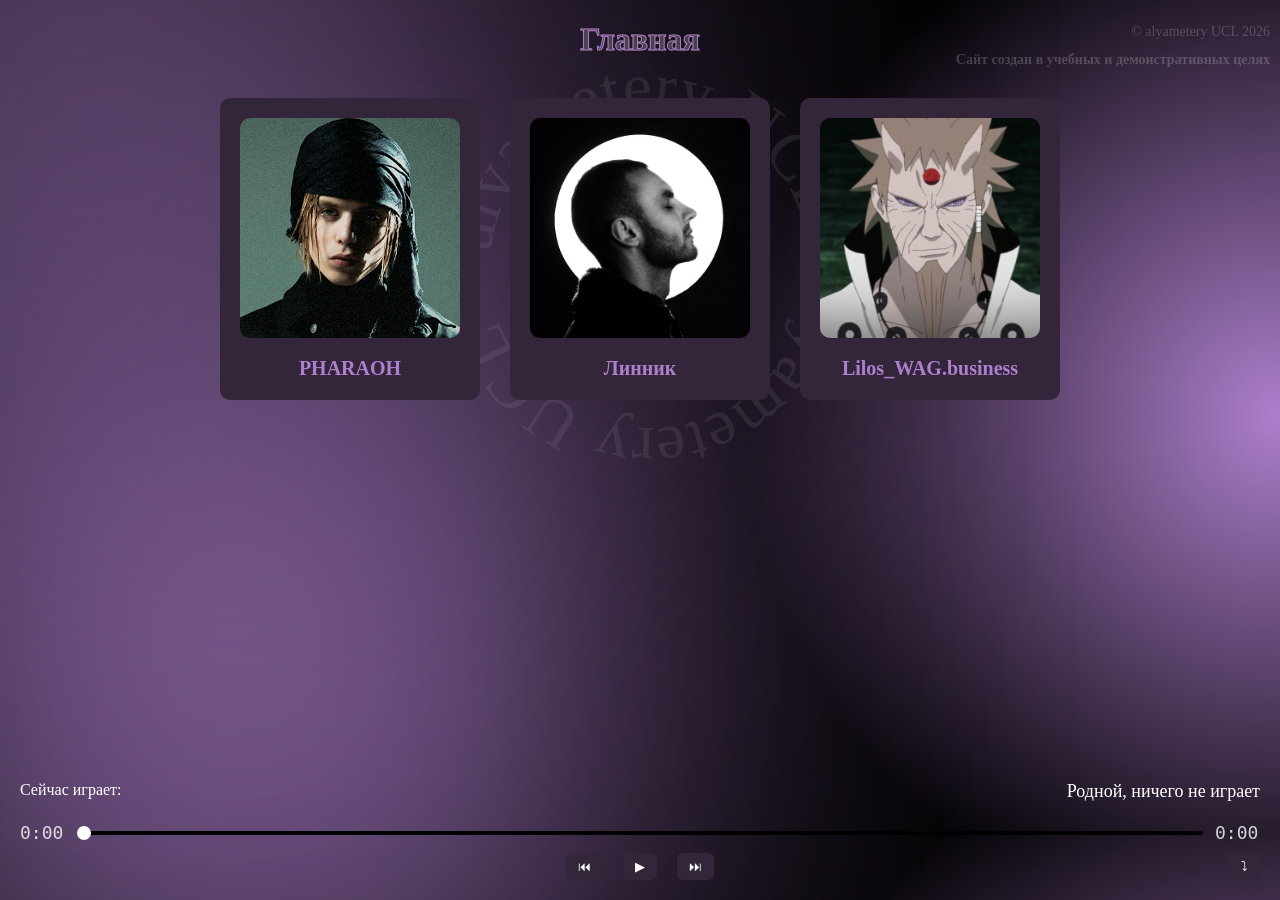
<file: index.html>
<!DOCTYPE html>
<html>
<head>
    <meta charset="UTF-8">
    <meta name="viewport" content="width=device-width, initial-scale=1.0">
    <link rel="stylesheet" href="style.css">
    <title>Главная</title>
</head>
<body class="homepage">
    <header>
    <h1>Главная</h1>
    </header>

    <main>
        <section class="artists">
            <div class="names">
                <a href="pharaoh.html" class="avatar">
                    <div class="ava-inner">
                        <img src="pharaoh.jpg" alt="Фараон">
                    </div>
                    <div class="artist-name">
                        <span class="hisname">PHARAOH</span>
                    </div>
                </a>
            </div>
            <div class="names">
                <a href="linnik.html" class="avatar">
                    <div class="ava-inner">
                        <img src="linnik.jpg" alt="Линник">
                    </div>
                    <div class="artist-name">
                        <span class="hisname">Линник</span>
                    </div>
                </a>
            </div>
            <div class="names">
                <a href="lilos_wag.html" class="avatar">
                    <div class="ava-inner">
                        <img src="liloswag.jpg" alt="ЛилосВаг">
                    </div>
                    <div class="artist-name">
                        <span class="hisname">Lilos_WAG.business</span>
                    </div>
                </a>
            </div>
        </section>
        <section class="intro">
            <h2>Сайт создан в учебных и демонстративных целях</h2>
        </section>
    </main>
    
    <footer>
        <p>© alyametery UCL 2026</p>
    </footer>
    <div class="ballz">
        <svg width="400" height="400" viewBox="0 0 200 200">
            <defs>
                <path id="circlePath" d="M 100, 100 m -75, 0 a 80,80 0 1,1 160,0 a 80,80 0 1,1 -160,0"/>
            </defs>
            <text font-size="33" fill="#ccc">
                <textPath href="#circlePath" startOffset="50%" text-anchor="middle">
                    alyametery UCL - alyametery UCL -
                </textPath>
            </text>
        </svg>
    </div>
<div class="player-ui">
    <div class="player-info">
        <span class="player-label">Сейчас играет:</span>
        <span id="now-playing">Родной, ничего не играет</span>
    </div>
    <div class="progress-wrapper">
        <span id="current-time">0:00</span>
        <input type="range" id="progress-bar" value="0" min="0" max="100" step="0.01">
        <span id="total-time">0:00</span>
    </div>
        <div class="player-controls">
            <button id="prev">⏮︎</button>
            <button id="play-pause">▶︎</button>
            <button id="next">⏭︎</button>
            <button id="repeat" class="repeat-type">⤵</button>
        </div>
        <audio id="main-audio"></audio>
</div>
<script src="player.js"></script>
</body>
</html>
</file>
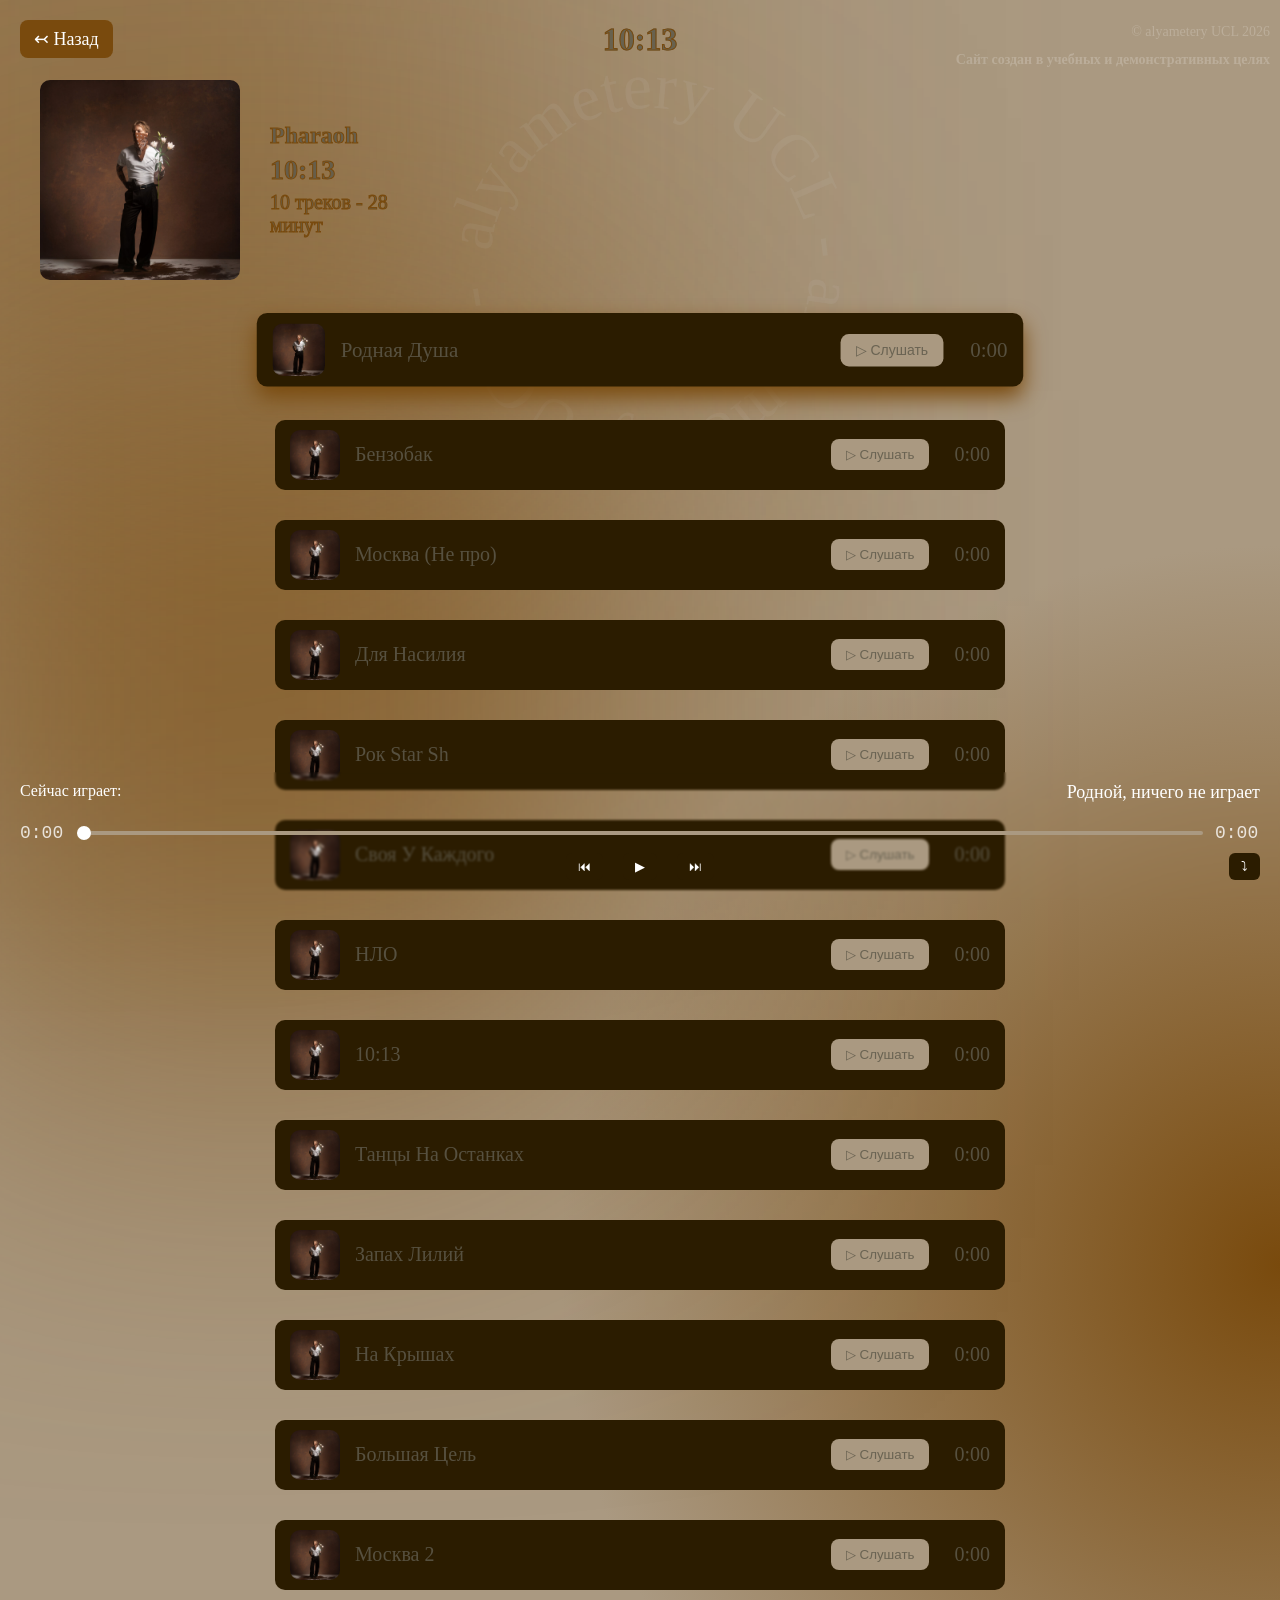
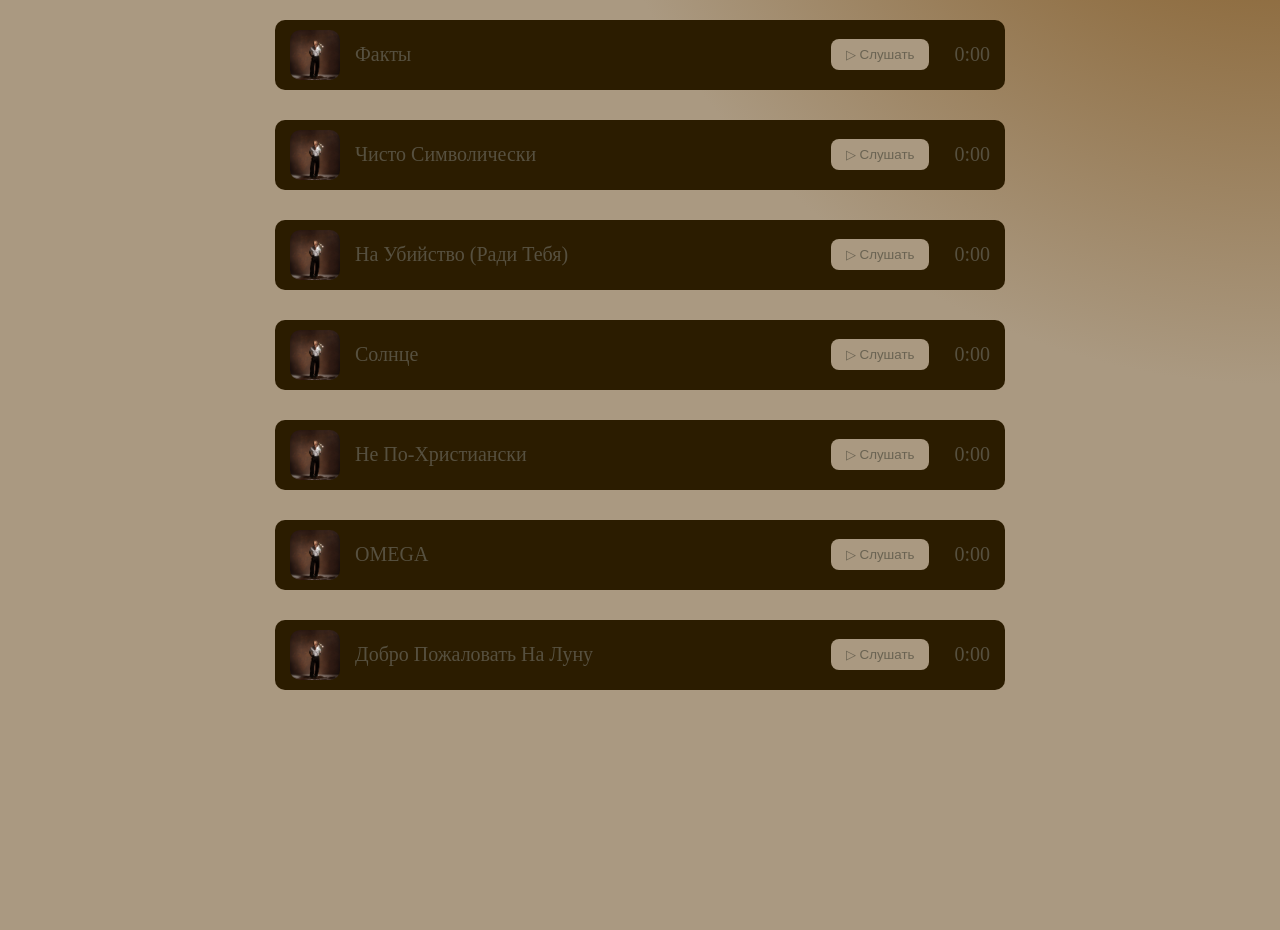
<file: album_10-13.html>
<!DOCTYPE html>
<html>
<head>
    <meta charset="UTF-8">
    <meta name="viewport" content="width=device-width, initial-scale=1.0">
    <title>10:13</title>
    <link rel="stylesheet" href="style.css">
</head>
<body class="album_10-13">
    <h1>10:13</h1>
    <a href="pharaoh.html" class="back-btn">↢ Назад</a>
    <div class="album-header">
        <img src="10-13.jpg" class="album-cover">
        <div class="album-info">
            <h3>Pharaoh</h3>
            <h4>10:13</h4>
            <p>10 треков - 28 минут</p>
        </div>
    </div>
<section class="tracks">
    <div class="track-wrapper">
    <div class="track-card" data-index="0">
        <img src="10-13.jpg" class="track-thumb">
        <span class="track-info">
            <span class="track-title">Родная Душа</span>
        </span>
        <button class="play-btn">▷ Слушать</button>
        <span class="track-duration">0:00</span>
        <audio preload="metadata">
            <source src="https://res.cloudinary.com/ddfknukky/video/upload/v1772836665/1-%D0%A0%D0%BE%D0%B4%D0%BD%D0%B0%D1%8F_%D0%B4%D1%83%D1%88%D0%B0_i1gqoz.mp3" type="audio/mpeg">
        </audio>
    </div>
    </div>
    <div class="track-wrapper">
    <div class="track-card" data-index="1">
        <img src="10-13.jpg" class="track-thumb">
        <span class="track-info">
            <span class="track-title">Бензобак</span>
        </span>
        <button class="play-btn">▷ Слушать</button>
        <span class="track-duration">0:00</span>
        <audio preload="metadata">
            <source src="https://res.cloudinary.com/ddfknukky/video/upload/v1772836813/2-%D0%91%D0%B5%D0%BD%D0%B7%D0%BE%D0%B1%D0%B0%D0%BA_dtpuil.mp3" type="audio/mpeg">
        </audio>
    </div>
    </div>
    <div class="track-wrapper">
    <div class="track-card" data-index="2">
        <img src="10-13.jpg" class="track-thumb">
        <span class="track-info">
            <span class="track-title">Москва (Не про)</span>
        </span>
        <button class="play-btn">▷ Слушать</button>
        <span class="track-duration">0:00</span>
        <audio preload="metadata">
            <source src="https://res.cloudinary.com/ddfknukky/video/upload/v1772836805/3-%D0%9C%D0%BE%D1%81%D0%BA%D0%B2%D0%B0_%D0%BD%D0%B5_%D0%BF%D1%80%D0%BE_e95oqy.mp3" type="audio/mpeg">
        </audio>
    </div>
    </div>
    <div class="track-wrapper">
    <div class="track-card" data-index="3">
        <img src="10-13.jpg" class="track-thumb">
        <span class="track-info">
            <span class="track-title">Для Насилия</span>
        </span>
        <button class="play-btn">▷ Слушать</button>
        <span class="track-duration">0:00</span>
        <audio preload="metadata">
            <source src="https://res.cloudinary.com/ddfknukky/video/upload/v1772836915/4-%D0%94%D0%BB%D1%8F_%D0%BD%D0%B0%D1%81%D0%B8%D0%BB%D0%B8%D1%8F_stnbyj.flac" type="audio/mpeg">
        </audio>
    </div>
    </div>
    <div class="track-wrapper">
    <div class="track-card" data-index="4">
        <img src="10-13.jpg" class="track-thumb">
        <span class="track-info">
            <span class="track-title">Рок Star Sh</span>
        </span>
        <button class="play-btn">▷ Слушать</button>
        <span class="track-duration">0:00</span>
        <audio preload="metadata">
            <source src="https://res.cloudinary.com/ddfknukky/video/upload/v1772836798/5-%D0%A0%D0%BE%D0%BA_Star_Sh_im4nif.mp3" type="audio/mpeg">
        </audio>
    </div>
    </div>
    <div class="track-wrapper">
    <div class="track-card" data-index="5">
        <img src="10-13.jpg" class="track-thumb">
        <span class="track-info">
            <span class="track-title">Своя У Каждого</span>
        </span>
        <button class="play-btn">▷ Слушать</button>
        <span class="track-duration">0:00</span>
        <audio preload="metadata">
            <source src="https://res.cloudinary.com/ddfknukky/video/upload/v1772836865/6-%D0%A1%D0%B2%D0%BE%D1%8F_%D1%83_%D0%BA%D0%B0%D0%B6%D0%B4%D0%BE%D0%B3%D0%BE_d1eana.mp3" type="audio/mpeg">
        </audio>
    </div>
    </div>
    <div class="track-wrapper">
    <div class="track-card" data-index="6">
        <img src="10-13.jpg" class="track-thumb">
        <span class="track-info">
            <span class="track-title">НЛО</span>
        </span>
        <button class="play-btn">▷ Слушать</button>
        <span class="track-duration">0:00</span>
        <audio preload="metadata">
            <source src="https://res.cloudinary.com/ddfknukky/video/upload/v1772836891/7-%D0%9D%D0%9B%D0%9E_abplb8.mp3" type="audio/mpeg">
        </audio>
    </div>
    </div>
    <div class="track-wrapper">
    <div class="track-card" data-index="7">
        <img src="10-13.jpg" class="track-thumb">
        <span class="track-info">
            <span class="track-title">10:13</span>
        </span>
        <button class="play-btn">▷ Слушать</button>
        <span class="track-duration">0:00</span>
        <audio preload="metadata">
            <source src="https://res.cloudinary.com/ddfknukky/video/upload/v1772836878/8-10-13_e5ouqa.mp3" type="audio/mpeg">
        </audio>
    </div>
    </div>
    <div class="track-wrapper">
    <div class="track-card" data-index="8">
        <img src="10-13.jpg" class="track-thumb">
        <span class="track-info">
            <span class="track-title">Танцы На Останках</span>
        </span>
        <button class="play-btn">▷ Слушать</button>
        <span class="track-duration">0:00</span>
        <audio preload="metadata">
            <source src="https://res.cloudinary.com/ddfknukky/video/upload/v1772836884/9-%D0%A2%D0%B0%D0%BD%D1%86%D1%8B_%D0%BD%D0%B0_%D0%BE%D1%81%D1%82%D0%B0%D0%BD%D0%BA%D0%B0%D1%85_yltkqp.mp3" type="audio/mpeg">
        </audio>
    </div>
    </div>
    <div class="track-wrapper">
        <div class="track-card" data-index="9">
        <img src="10-13.jpg" class="track-thumb">
        <span class="track-info">
            <span class="track-title">Запах Лилий</span>
        </span>
        <button class="play-btn">▷ Слушать</button>
        <span class="track-duration">0:00</span>
        <audio preload="metadata">
            <source src="https://res.cloudinary.com/ddfknukky/video/upload/v1772836681/10-%D0%97%D0%B0%D0%BF%D0%B0%D1%85_%D0%BB%D0%B8%D0%BB%D0%B8%D0%B9_xlcxmf.mp3" type="audio/mpeg">
        </audio>
    </div>
    </div>
    <div class="track-wrapper">
        <div class="track-card" data-index="10">
        <img src="10-13.jpg" class="track-thumb">
        <span class="track-info">
            <span class="track-title">На Крышах</span>
        </span>
        <button class="play-btn">▷ Слушать</button>
        <span class="track-duration">0:00</span>
        <audio preload="metadata">
            <source src="https://res.cloudinary.com/ddfknukky/video/upload/v1772836717/11-%D0%9D%D0%B0_%D0%BA%D1%80%D1%8B%D1%88%D0%B0%D1%85_btxubi.mp3" type="audio/mpeg">
        </audio>
    </div>
    </div>
    <div class="track-wrapper">
        <div class="track-card" data-index="11">
        <img src="10-13.jpg" class="track-thumb">
        <span class="track-info">
            <span class="track-title">Большая Цель</span>
        </span>
        <button class="play-btn">▷ Слушать</button>
        <span class="track-duration">0:00</span>
        <audio preload="metadata">
            <source src="https://res.cloudinary.com/ddfknukky/video/upload/v1772836679/12-%D0%91%D0%BE%D0%BB%D1%8C%D1%88%D0%B0%D1%8F_%D1%86%D0%B5%D0%BB%D1%8C_up9r2q.mp3" type="audio/mpeg">
        </audio>
    </div>
    </div>
    <div class="track-wrapper">
        <div class="track-card" data-index="12">
        <img src="10-13.jpg" class="track-thumb">
        <span class="track-info">
            <span class="track-title">Москва 2</span>
        </span>
        <button class="play-btn">▷ Слушать</button>
        <span class="track-duration">0:00</span>
        <audio preload="metadata">
            <source src="https://res.cloudinary.com/ddfknukky/video/upload/v1772836726/13-%D0%9C%D0%BE%D1%81%D0%BA%D0%B2%D0%B0_2_jkmqmk.mp3" type="audio/mpeg">
        </audio>
    </div>
    </div>
    <div class="track-wrapper">
        <div class="track-card" data-index="13">
        <img src="10-13.jpg" class="track-thumb">
        <span class="track-info">
            <span class="track-title">Факты</span>
        </span>
        <button class="play-btn">▷ Слушать</button>
        <span class="track-duration">0:00</span>
        <audio preload="metadata">
            <source src="https://res.cloudinary.com/ddfknukky/video/upload/v1772836670/14-%D0%A4%D0%B0%D0%BA%D1%82%D1%8B_skcl90.mp3" type="audio/mpeg">
        </audio>
    </div>
    </div>
    <div class="track-wrapper">
        <div class="track-card" data-index="14">
        <img src="10-13.jpg" class="track-thumb">
        <span class="track-info">
            <span class="track-title">Чисто Символически</span>
        </span>
        <button class="play-btn">▷ Слушать</button>
        <span class="track-duration">0:00</span>
        <audio preload="metadata">
            <source src="https://res.cloudinary.com/ddfknukky/video/upload/v1772836704/15-%D0%A7%D0%B8%D1%81%D1%82%D0%BE_%D1%81%D0%B8%D0%BC%D0%B2%D0%BE%D0%BB%D0%B8%D1%87%D0%B5%D1%81%D0%BA%D0%B8_zjjlbe.mp3" type="audio/mpeg">
        </audio>
    </div>
    </div>
    <div class="track-wrapper">
        <div class="track-card" data-index="15">
        <img src="10-13.jpg" class="track-thumb">
        <span class="track-info">
            <span class="track-title">На Убийство (Ради Тебя)</span>
        </span>
        <button class="play-btn">▷ Слушать</button>
        <span class="track-duration">0:00</span>
        <audio preload="metadata">
            <source src="https://res.cloudinary.com/ddfknukky/video/upload/v1772836755/16-%D0%9D%D0%B0_%D1%83%D0%B1%D0%B8%D0%B9%D1%81%D1%82%D0%B2%D0%BE_u0szfo.mp3" type="audio/mpeg">
        </audio>
    </div>
    </div>
    <div class="track-wrapper">
        <div class="track-card" data-index="16">
        <img src="10-13.jpg" class="track-thumb">
        <span class="track-info">
            <span class="track-title">Солнце</span>
        </span>
        <button class="play-btn">▷ Слушать</button>
        <span class="track-duration">0:00</span>
        <audio preload="metadata">
            <source src="https://res.cloudinary.com/ddfknukky/video/upload/v1772836794/17-%D0%A1%D0%BE%D0%BB%D0%BD%D1%86%D0%B5_dk2vxy.mp3" type="audio/mpeg">
        </audio>
    </div>
    </div>
    <div class="track-wrapper">
        <div class="track-card" data-index="17">
        <img src="10-13.jpg" class="track-thumb">
        <span class="track-info">
            <span class="track-title">Не По-Христиански</span>
        </span>
        <button class="play-btn">▷ Слушать</button>
        <span class="track-duration">0:00</span>
        <audio preload="metadata">
            <source src="https://res.cloudinary.com/ddfknukky/video/upload/v1772836725/18-%D0%9D%D0%B5_%D0%BF%D0%BE-%D1%85%D1%80%D0%B8%D1%81%D1%82%D0%B8%D0%B0%D0%BD%D1%81%D0%BA%D0%B8_lmrl1x.mp3" type="audio/mpeg">
        </audio>
    </div>
    </div>
    <div class="track-wrapper">
    <div class="track-card" data-index="18">
        <img src="10-13.jpg" class="track-thumb">
        <span class="track-info">
            <span class="track-title">OMEGA</span>
        </span>
        <button class="play-btn">▷ Слушать</button>
        <span class="track-duration">0:00</span>
        <audio preload="metadata">
            <source src="https://res.cloudinary.com/ddfknukky/video/upload/v1772836753/19-Omega_o1cu3m.mp3" type="audio/mpeg">
        </audio>
    </div>
    </div>
    <div class="track-wrapper">
    <div class="track-card" data-index="19">
        <img src="10-13.jpg" class="track-thumb">
        <span class="track-info">
            <span class="track-title">Добро Пожаловать На Луну</span>
        </span>
        <button class="play-btn">▷ Слушать</button>
        <span class="track-duration">0:00</span>
        <audio preload="metadata">
            <source src="https://res.cloudinary.com/ddfknukky/video/upload/v1772836814/20-%D0%94%D0%BE%D0%B1%D1%80%D0%BE_%D0%BF%D0%BE%D0%B6%D0%B0%D0%BB%D0%BE%D0%B2%D0%B0%D1%82%D1%8C_%D0%BD%D0%B0_%D0%BB%D1%83%D0%BD%D1%83_p8vkeh.mp3" type="audio/mpeg">
        </audio>
    </div>
    </div>
</section>
<section class="intro">
            <h2>Сайт создан в учебных и демонстративных целях</h2>
        </section>
    <footer>
        <p>© alyametery UCL 2026</p>
    </footer>
    <div class="ballz">
        <svg width="400" height="400" viewBox="0 0 200 200">
            <defs>
                <path id="circlePath" d="M 100, 100 m -75, 0 a 80,80 0 1,1 160,0 a 80,80 0 1,1 -160,0"/>
            </defs>
            <text font-size="33" fill="#ccc">
                <textPath href="#circlePath" startOffset="50%" text-anchor="middle">
                    alyametery UCL - alyametery UCL -
                </textPath>
            </text>
        </svg>
    </div>
<div class="player-ui">
    <div class="player-info">
        <span class="player-label">Сейчас играет:</span>
        <span id="now-playing">Родной, ничего не играет</span>
    </div>
    <div class="progress-wrapper">
        <span id="current-time">0:00</span>
        <input type="range" id="progress-bar" value="0" min="0" max="100" step="0.01">
        <span id="total-time">0:00</span>
    </div>
        <div class="player-controls">
            <button id="prev">⏮︎</button>
            <button id="play-pause">▶︎</button>
            <button id="next">⏭︎</button>
            <button id="repeat" class="repeat-type">⤵</button>
        </div>
        <audio id="main-audio"></audio>
</div>
<script src="player.js"></script>
</body>
</html>
</file>
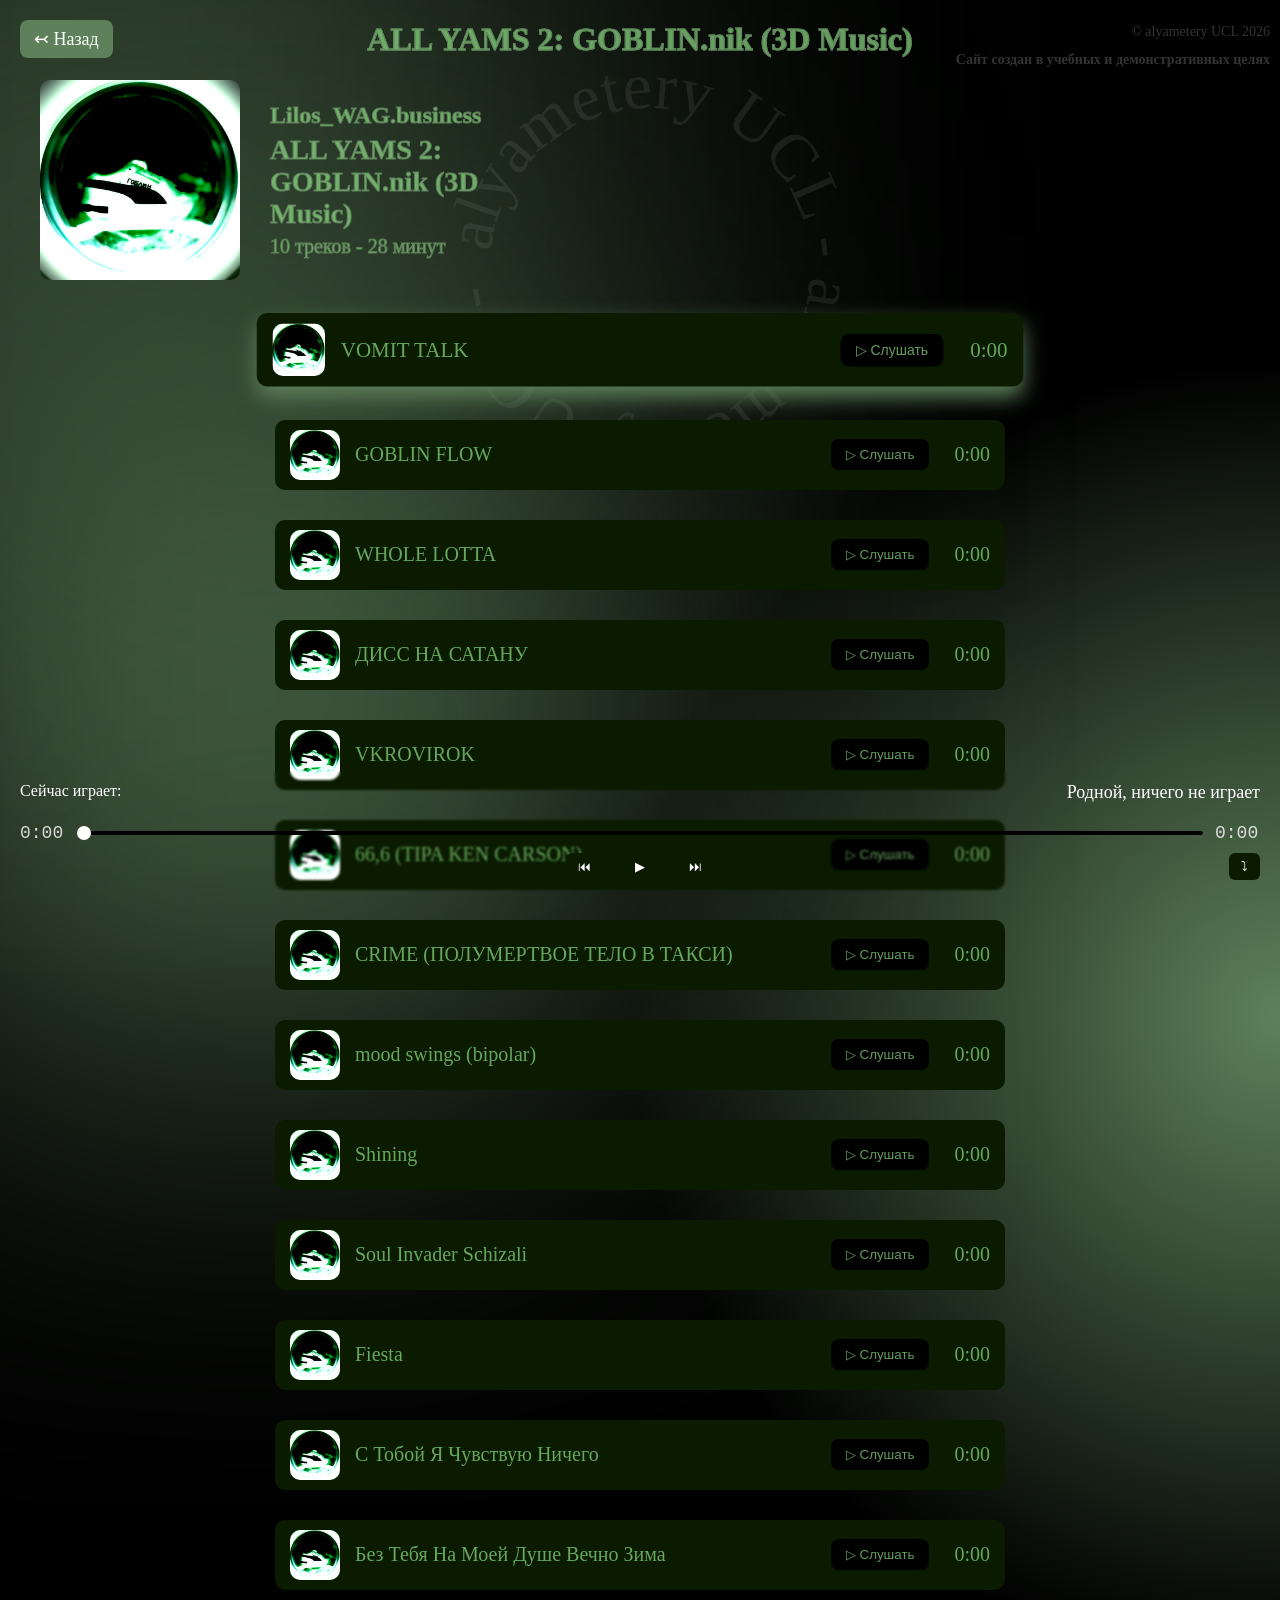
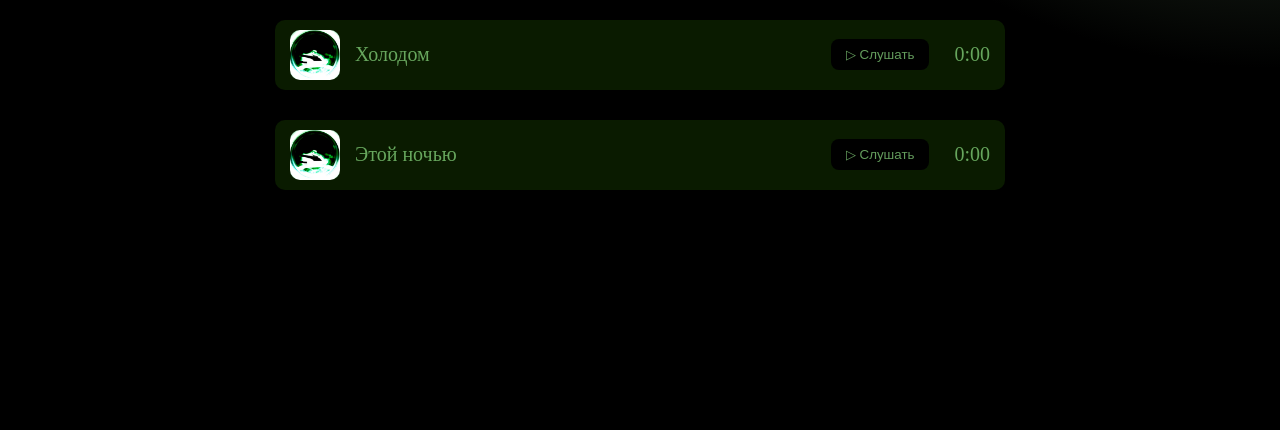
<file: allyams2.html>
<!DOCTYPE html>
<html>
<head>
    <meta charset="UTF-8">
    <meta name="viewport" content="width=device-width, initial-scale=1.0">
    <link rel="stylesheet" href="style.css">
    <title>ALL YAMS 2: GOBLIN.nik (3D Music)</title>
</head>
<body class="album_AY2">
    <h1>ALL YAMS 2: GOBLIN.nik (3D Music)</h1>
    <a href="lilos_wag.html" class="back-btn">↢ Назад</a>
    <div class="album-header">
        <img src="AY2.jpg" class="album-cover">
        <div class="album-info">
            <h3>Lilos_WAG.business</h3>
            <h4>ALL YAMS 2: GOBLIN.nik (3D Music)</h4>
            <p>10 треков - 28 минут</p>
        </div>
    </div>
<section class="tracks">
    <div class="track-wrapper">
    <div class="track-card" data-index="0">
        <img src="AY2.jpg" class="track-thumb">
        <span class="track-info">
            <span class="track-title">VOMIT TALK</span>
        </span>
        <button class="play-btn">▷ Слушать</button>
        <span class="track-duration">0:00</span>
        <audio preload="metadata">
            <source src="https://res.cloudinary.com/ddfknukky/video/upload/v1773283191/VOMIT_TALK_jxy9dx.mp3" type="audio/mpeg">
        </audio>
    </div>
    </div>
<div class="track-wrapper">
    <div class="track-card" data-index="1">
        <img src="AY2.jpg" class="track-thumb">
        <span class="track-info">
            <span class="track-title">GOBLIN FLOW</span>
        </span>
        <button class="play-btn">▷ Слушать</button>
        <span class="track-duration">0:00</span>
        <audio preload="metadata">
            <source src="https://res.cloudinary.com/ddfknukky/video/upload/v1773283236/GOBLIN_FLOW_m3rbsi.mp3" type="audio/mpeg">
        </audio>
    </div>
</div>
<div class="track-wrapper">
    <div class="track-card" data-index="2">
        <img src="AY2.jpg" class="track-thumb">
        <span class="track-info">
            <span class="track-title">WHOLE LOTTA</span>
        </span>
        <button class="play-btn">▷ Слушать</button>
        <span class="track-duration">0:00</span>
        <audio preload="metadata">
            <source src="https://res.cloudinary.com/ddfknukky/video/upload/v1773283252/WHOLE_LOTTA_yhlyj8.mp3" type="audio/mpeg">
        </audio>
    </div>
 </div>  
 <div class="track-wrapper">
    <div class="track-card"  data-index="3">
        <img src="AY2.jpg" class="track-thumb">
        <span class="track-info">
            <span class="track-title">ДИСС НА САТАНУ</span>
        </span>
        <button class="play-btn">▷ Слушать</button>
        <span class="track-duration">0:00</span>
        <audio preload="metadata">
            <source src="https://res.cloudinary.com/ddfknukky/video/upload/v1773283253/%D0%A0%D0%95%D0%92%D0%92%D0%91%D0%9E%D0%99%D0%A1%D0%9A%D0%98%D0%99_%D0%91%D0%98%D0%A2_2_-_I_SPOKE_TO_THE_DEVIL_IN_MOSCOW_HE_SAID_HE_WANNA_SUCK_MY_DICK_omqhco.mp3" type="audio/mpeg">
        </audio>
    </div>
</div>
<div class="track-wrapper">
    <div class="track-card" data-index="4">
        <img src="AY2.jpg" class="track-thumb">
        <span class="track-info">
            <span class="track-title">VKROVIROK</span>
        </span>
        <button class="play-btn">▷ Слушать</button>
        <span class="track-duration">0:00</span>
        <audio preload="metadata">
            <source src="https://res.cloudinary.com/ddfknukky/video/upload/v1773283238/VKROVIROK_eyxjlr.mp3" type="audio/mpeg">
        </audio>
    </div>
    </div> 
<div class="track-wrapper">
    <div class="track-card" data-index="5">
        <img src="AY2.jpg" class="track-thumb">
        <span class="track-info">
            <span class="track-title">66,6 (TIPA KEN CARSON)</span>
        </span>
        <button class="play-btn">▷ Слушать</button>
        <span class="track-duration">0:00</span>
        <audio preload="metadata">
            <source src="https://res.cloudinary.com/ddfknukky/video/upload/v1773283182/66_6_TIPA_KEN_CARSON_an2bf6.mp3" type="audio/mpeg">
        </audio>
    </div>
    </div>
<div class="track-wrapper">
    <div class="track-card"  data-index="6">
        <img src="AY2.jpg" class="track-thumb">
        <span class="track-info">
            <span class="track-title">CRIME (ПОЛУМЕРТВОЕ ТЕЛО В ТАКСИ)</span>
        </span>
        <button class="play-btn">▷ Слушать</button>
        <span class="track-duration">0:00</span>
        <audio preload="metadata">
            <source src="https://res.cloudinary.com/ddfknukky/video/upload/v1773283195/CRIME_%D0%9F%D0%9E%D0%9B%D0%A3%D0%9C%D0%95%D0%A0%D0%A2%D0%92%D0%9E%D0%95_%D0%A2%D0%95%D0%9B%D0%9E_%D0%92_%D0%A2%D0%90%D0%9A%D0%A1%D0%98_enry3s.mp3" type="audio/mpeg">
        </audio>
    </div>
    </div>
<div class="track-wrapper">
    <div class="track-card" data-index="7">
        <img src="AY2.jpg" class="track-thumb">
        <span class="track-info">
            <span class="track-title">mood swings (bipolar)</span>
        </span>
        <button class="play-btn">▷ Слушать</button>
        <span class="track-duration">0:00</span>
        <audio preload="metadata">
            <source src="https://res.cloudinary.com/ddfknukky/video/upload/v1773283199/%D1%81%D0%BA%D0%B2%D0%B8%D0%B4%D0%BE%D0%B2%D1%81%D0%BA%D0%B8%D0%B9_%D0%B1%D0%B8%D1%82_11_-_mood_swings_bipolar_ogb3vh.mp3" type="audio/mpeg">
        </audio>
    </div>
    </div>
<div class="track-wrapper">
    <div class="track-card" data-index="8">
        <img src="AY2.jpg" class="track-thumb">
        <span class="track-info">
            <span class="track-title">Shining</span>
        </span>
        <button class="play-btn">▷ Слушать</button>
        <span class="track-duration">0:00</span>
        <audio preload="metadata">
            <source src="https://res.cloudinary.com/ddfknukky/video/upload/v1773283304/Shining_lkisbi.mp3" type="audio/mpeg">
        </audio>
    </div>
    </div>
<div class="track-wrapper">
    <div class="track-card" data-index="9">
        <img src="AY2.jpg" class="track-thumb">
        <span class="track-info">
            <span class="track-title">Soul Invader Schizali</span>
        </span>
        <button class="play-btn">▷ Слушать</button>
        <span class="track-duration">0:00</span>
        <audio preload="metadata">
            <source src="https://res.cloudinary.com/ddfknukky/video/upload/v1773283254/Soul_Invader_Schizal%C3%AD_f9av2t.mp3" type="audio/mpeg">
        </audio>
    </div>
    </div>
    <div class="track-wrapper">
    <div class="track-card" data-index="10">
        <img src="AY2.jpg" class="track-thumb">
        <span class="track-info">
            <span class="track-title">Fiesta</span>
        </span>
        <button class="play-btn">▷ Слушать</button>
        <span class="track-duration">0:00</span>
        <audio preload="metadata">
            <source src="https://res.cloudinary.com/ddfknukky/video/upload/v1773283235/Fiesta_lyx29h.mp3" type="audio/mpeg">
        </audio>
    </div>
    </div>
    <div class="track-wrapper">
    <div class="track-card" data-index="11">
        <img src="AY2.jpg" class="track-thumb">
        <span class="track-info">
            <span class="track-title">С Тобой Я Чувствую Ничего</span>
        </span>
        <button class="play-btn">▷ Слушать</button>
        <span class="track-duration">0:00</span>
        <audio preload="metadata">
            <source src="https://res.cloudinary.com/ddfknukky/video/upload/v1773283156/%D0%A1_%D0%A2%D0%BE%D0%B1%D0%BE%D0%B9_%D0%AF_%D0%A7%D1%83%D0%B2%D1%81%D1%82%D0%B2%D1%83%D1%8E_%D0%9D%D0%B8%D1%87%D0%B5%D0%B3%D0%BE_e50ywn.mp3" type="audio/mpeg">
        </audio>
    </div>
    </div>
    <div class="track-wrapper">
    <div class="track-card" data-index="12">
        <img src="AY2.jpg" class="track-thumb">
        <span class="track-info">
            <span class="track-title">Без Тебя На Моей Душе Вечно Зима</span>
        </span>
        <button class="play-btn">▷ Слушать</button>
        <span class="track-duration">0:00</span>
        <audio preload="metadata">
            <source src="https://res.cloudinary.com/ddfknukky/video/upload/v1773283179/%D0%91%D0%B5%D0%B7_%D0%A2%D0%B5%D0%B1%D1%8F_%D0%9D%D0%B0_%D0%9C%D0%BE%D0%B5%D0%B9_%D0%94%D1%83%D1%88%D0%B5_%D0%97%D0%B8%D0%BC%D0%B0_x9pugi.mp3" type="audio/mpeg">
        </audio>
    </div>
    </div>
    <div class="track-wrapper">
    <div class="track-card" data-index="13">
        <img src="AY2.jpg" class="track-thumb">
        <span class="track-info">
            <span class="track-title">Холодом</span>
        </span>
        <button class="play-btn">▷ Слушать</button>
        <span class="track-duration">0:00</span>
        <audio preload="metadata">
            <source src="https://res.cloudinary.com/ddfknukky/video/upload/v1773283192/%D0%A0%D0%B5%D0%B2%D0%B2%D0%B1%D0%BE%D0%B9%D1%81%D0%BA%D0%B8%D0%B9_%D0%91%D0%B8%D1%82_3_-_%D0%A5%D0%BE%D0%BB%D0%BE%D0%B4%D0%BE%D0%BC_vk52en.mp3" type="audio/mpeg">
        </audio>
    </div>
    </div>
    <div class="track-wrapper">
    <div class="track-card" data-index="14">
        <img src="AY2.jpg" class="track-thumb">
        <span class="track-info">
            <span class="track-title">Этой ночью</span>
        </span>
        <button class="play-btn">▷ Слушать</button>
        <span class="track-duration">0:00</span>
        <audio preload="metadata">
            <source src="https://res.cloudinary.com/ddfknukky/video/upload/v1773283304/%D0%AD%D1%82%D0%BE%D0%B9_%D0%9D%D0%BE%D1%87%D1%8C%D1%8E_mq5lvp.mp3" type="audio/mpeg">
        </audio>
    </div>
    </div>
</section>
<section class="intro">
            <h2>Сайт создан в учебных и демонстративных целях</h2>
        </section>
    <footer>
        <p>© alyametery UCL 2026</p>
    </footer>
    <div class="ballz">
        <svg width="400" height="400" viewBox="0 0 200 200">
            <defs>
                <path id="circlePath" d="M 100, 100 m -75, 0 a 80,80 0 1,1 160,0 a 80,80 0 1,1 -160,0"/>
            </defs>
            <text font-size="33" fill="#ccc">
                <textPath href="#circlePath" startOffset="50%" text-anchor="middle">
                    alyametery UCL - alyametery UCL -
                </textPath>
            </text>
        </svg>
    </div>
<div class="player-ui">
    <div class="player-info">
        <span class="player-label">Сейчас играет:</span>
        <span id="now-playing">Родной, ничего не играет</span>
    </div>
    <div class="progress-wrapper">
        <span id="current-time">0:00</span>
        <input type="range" id="progress-bar" value="0" min="0" max="100" step="0.01">
        <span id="total-time">0:00</span>
    </div>
        <div class="player-controls">
            <button id="prev">⏮︎</button>
            <button id="play-pause">▶︎</button>
            <button id="next">⏭︎</button>
            <button id="repeat" class="repeat-type">⤵</button>
        </div>
        <audio id="main-audio"></audio>
</div>
<script src="player.js"></script>
</body>
</html>
</file>
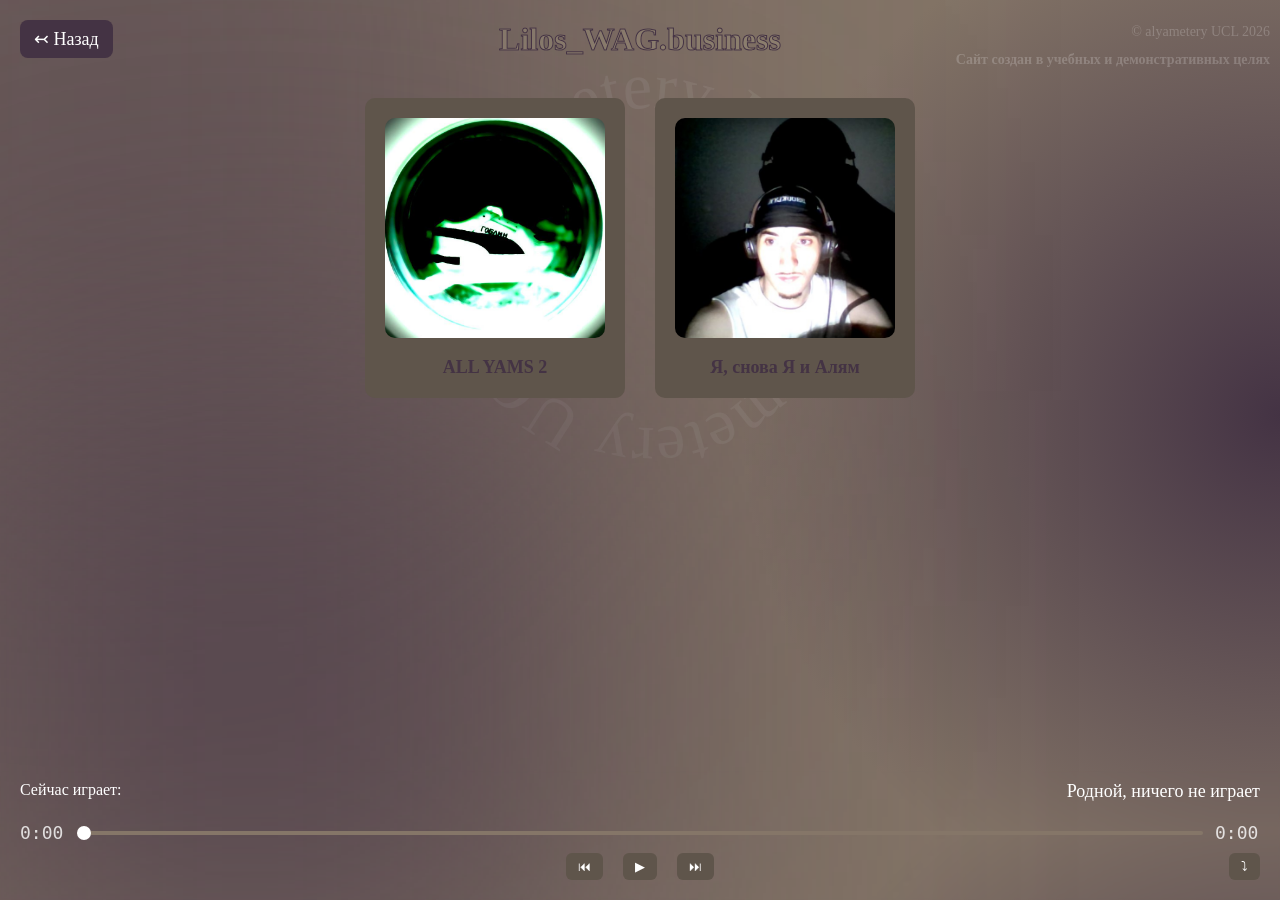
<file: lilos_wag.html>
<!DOCTYPE html>
<html>
<head>
    <meta charset="UTF-8">
    <meta name="viewport" content="width=device-width, initial-scale=1.0">
    <link rel="stylesheet" href="style.css">
    <title>Lilos_WAG.business</title>
</head>
<body class="lilos-page">
    <header>
    <h1>Lilos_WAG.business</h1>
    <a href="index.html" class="back-btn">↢ Назад</a>
    </header>

    <main>
        <section class="covers photo-row">
            <div class="photo-wrapper">
            <a href="allyams2.html" class="photo">
                <div class="photo-inner">
                <img src="AY2.jpg" alt="Обложка_AY2">
                </div>
                <div class="album-name">
                    <span class="title">ALL YAMS 2</span>
                </div>
            </a>
            </div>
            <div class="photo-wrapper">
            <a href="meagain.html" class="photo">
                <div class="photo-inner">
                <img src="meagain.jpg" alt="Обложка_Я">
                </div>
                <div class="album-name">
                    <span class="title">Я, снова Я и Алям</span>
                </div>
            </a>
            </div>
        </section>
        <section class="intro">
            <h2>Сайт создан в учебных и демонстративных целях</h2>
        </section>
    </main>
    
    <footer>
        <p>© alyametery UCL 2026</p>
    </footer>
    <div class="ballz">
        <svg width="400" height="400" viewBox="0 0 200 200">
            <defs>
                <path id="circlePath" d="M 100, 100 m -75, 0 a 80,80 0 1,1 160,0 a 80,80 0 1,1 -160,0"/>
            </defs>
            <text font-size="33" fill="#ccc">
                <textPath href="#circlePath" startOffset="50%" text-anchor="middle">
                    alyametery UCL - alyametery UCL -
                </textPath>
            </text>
        </svg>
    </div>
<div class="player-ui">
    <div class="player-info">
        <span class="player-label">Сейчас играет:</span>
        <span id="now-playing">Родной, ничего не играет</span>
    </div>
    <div class="progress-wrapper">
        <span id="current-time">0:00</span>
        <input type="range" id="progress-bar" value="0" min="0" max="100" step="0.01">
        <span id="total-time">0:00</span>
    </div>
        <div class="player-controls">
            <button id="prev">⏮︎</button>
            <button id="play-pause">▶︎</button>
            <button id="next">⏭︎</button>
            <button id="repeat" class="repeat-type">⤵</button>
        </div>
        <audio id="main-audio"></audio>
</div>
<script src="player.js"></script>
</body>
</html>
</file>
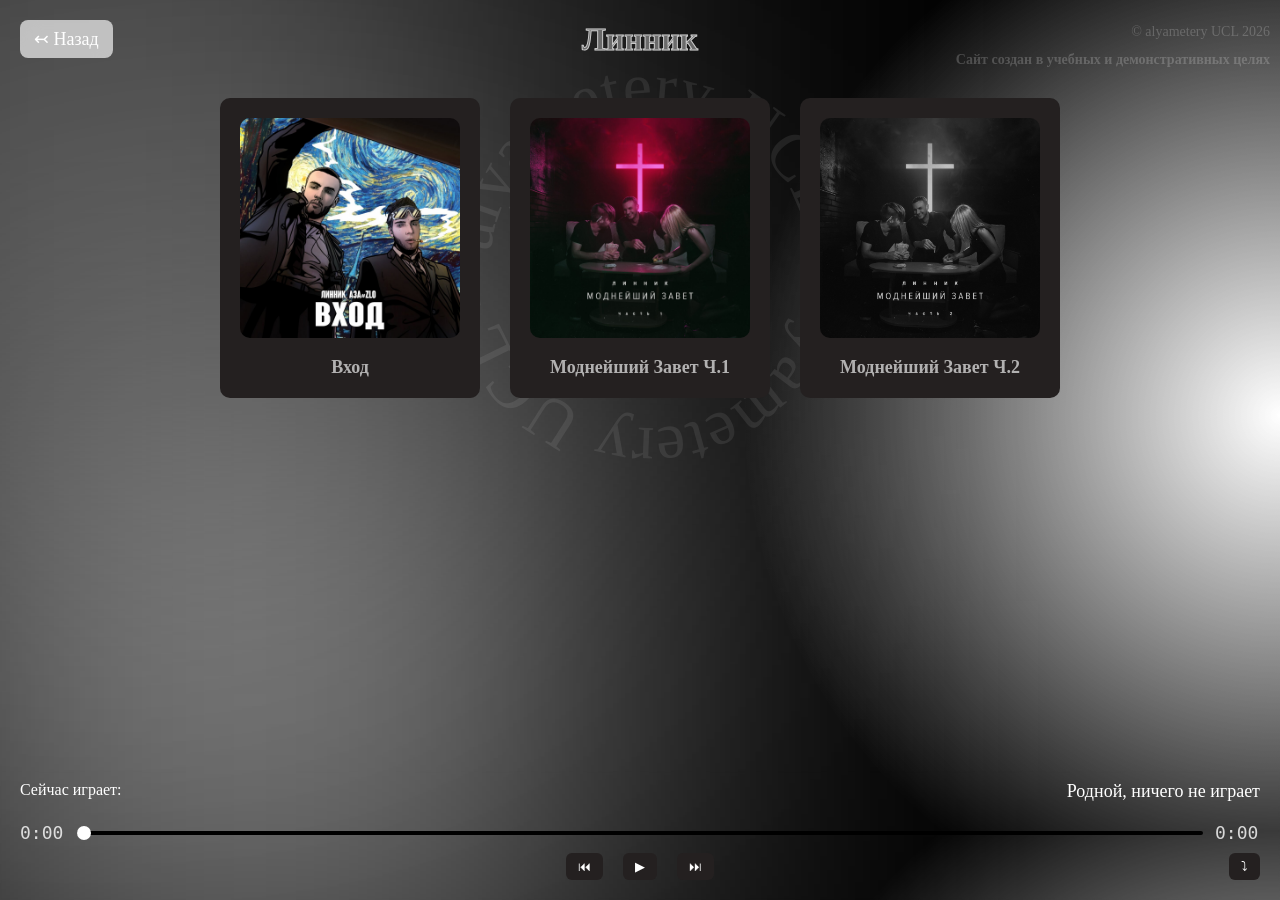
<file: linnik.html>
<!DOCTYPE html>
<html>
<head>
    <meta charset="UTF-8">
    <meta name="viewport" content="width=device-width, initial-scale=1.0">
    <link rel="stylesheet" href="style.css">
    <title>Линник</title>
</head>
<body class="linnik-page">
    <header>
    <h1>Линник</h1>
    <a href="index.html" class="back-btn">↢ Назад</a>
    </header>

    <main>
        <section class="covers photo-row">
            <div class="photo-wrapper">
            <a href="vhod.html" class="photo">
                <div class="photo-inner">
                <img src="вход.jpg" alt="Обложка_МЗ_2">
                </div>
                <div class="album-name">
                    <span class="title">Вход</span>
                </div>
            </a>
            </div>
            <div class="photo-wrapper">
            <a href="mz_1.html" class="photo">
                <div class="photo-inner">
                <img src="МЗ_1.jpg" alt="Обложка_МЗ_1">
                </div>
                <div class="album-name">
                    <span class="title">Моднейший Завет Ч.1</span>
                </div>
            </a>
            </div>
            <div class="photo-wrapper">
            <a href="mz_2.html" class="photo">
                <div class="photo-inner">
                <img src="МЗ2.jpg" alt="Обложка_МЗ_2">
                </div>
                <div class="album-name">
                    <span class="title">Моднейший Завет Ч.2</span>
                </div>
            </a>
            </div>
        </section>

        <section class="intro">
            <h2>Сайт создан в учебных и демонстративных целях</h2>
        </section>
    </main>
    
    <footer>
        <p>© alyametery UCL 2026</p>
    </footer>
    <div class="ballz">
        <svg width="400" height="400" viewBox="0 0 200 200">
            <defs>
                <path id="circlePath" d="M 100, 100 m -75, 0 a 80,80 0 1,1 160,0 a 80,80 0 1,1 -160,0"/>
            </defs>
            <text font-size="33" fill="#ccc">
                <textPath href="#circlePath" startOffset="50%" text-anchor="middle">
                    alyametery UCL - alyametery UCL -
                </textPath>
            </text>
        </svg>
    </div>
<div class="player-ui">
    <div class="player-info">
        <span class="player-label">Сейчас играет:</span>
        <span id="now-playing">Родной, ничего не играет</span>
    </div>
    <div class="progress-wrapper">
        <span id="current-time">0:00</span>
        <input type="range" id="progress-bar" value="0" min="0" max="100" step="0.01">
        <span id="total-time">0:00</span>
    </div>
        <div class="player-controls">
            <button id="prev">⏮︎</button>
            <button id="play-pause">▶︎</button>
            <button id="next">⏭︎</button>
            <button id="repeat" class="repeat-type">⤵</button>
        </div>
        <audio id="main-audio"></audio>
</div>
<script src="player.js"></script>
</body>
</html>
</file>
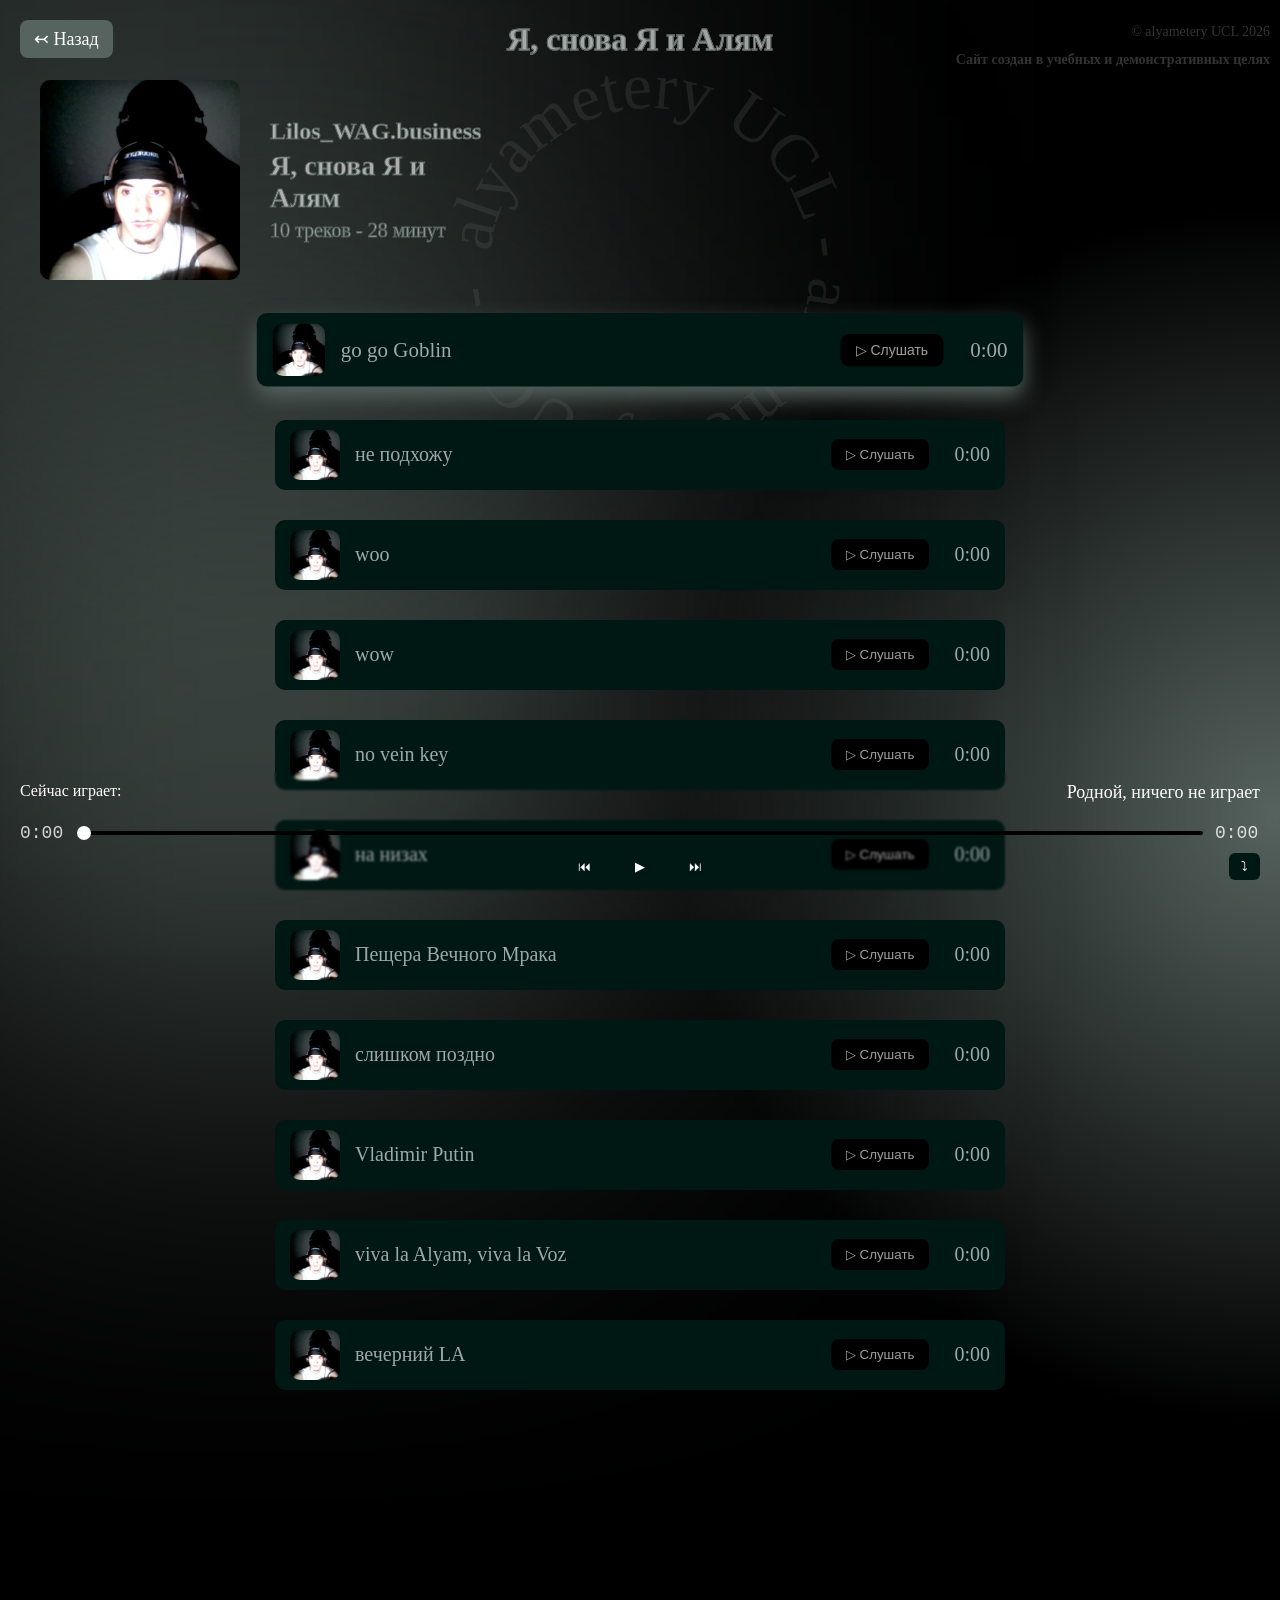
<file: meagain.html>
<!DOCTYPE html>
<html>
<head>
    <meta charset="UTF-8">
    <meta name="viewport" content="width=device-width, initial-scale=1.0">
    <link rel="stylesheet" href="style.css">
    <title>Я, снова Я и Алям</title>
</head>
<body class="album_meagain">
    <h1>Я, снова Я и Алям</h1>
    <a href="lilos_wag.html" class="back-btn">↢ Назад</a>
    <div class="album-header">
        <img src="meagain.jpg" class="album-cover">
        <div class="album-info">
            <h3>Lilos_WAG.business</h3>
            <h4>Я, снова Я и Алям</h4>
            <p>10 треков - 28 минут</p>
        </div>
    </div>
<section class="tracks">
    <div class="track-wrapper">
    <div class="track-card" data-index="0">
        <img src="meagain.jpg" class="track-thumb">
        <span class="track-info">
            <span class="track-title">go go Goblin</span>
        </span>
        <button class="play-btn">▷ Слушать</button>
        <span class="track-duration">0:00</span>
        <audio preload="metadata">
            <source src="" type="audio/mpeg">
        </audio>
    </div>
    </div>
<div class="track-wrapper">
    <div class="track-card" data-index="1">
        <img src="meagain.jpg" class="track-thumb">
        <span class="track-info">
            <span class="track-title">не подхожу</span>
        </span>
        <button class="play-btn">▷ Слушать</button>
        <span class="track-duration">0:00</span>
        <audio preload="metadata">
            <source src="" type="audio/mpeg">
        </audio>
    </div>
</div>
<div class="track-wrapper">
    <div class="track-card" data-index="2">
        <img src="meagain.jpg" class="track-thumb">
        <span class="track-info">
            <span class="track-title">woo</span>
        </span>
        <button class="play-btn">▷ Слушать</button>
        <span class="track-duration">0:00</span>
        <audio preload="metadata">
            <source src="" type="audio/mpeg">
        </audio>
    </div>
 </div>  
 <div class="track-wrapper">
    <div class="track-card"  data-index="3">
        <img src="meagain.jpg" class="track-thumb">
        <span class="track-info">
            <span class="track-title">wow</span>
        </span>
        <button class="play-btn">▷ Слушать</button>
        <span class="track-duration">0:00</span>
        <audio preload="metadata">
            <source src="" type="audio/mpeg">
        </audio>
    </div>
</div>
<div class="track-wrapper">
    <div class="track-card" data-index="4">
        <img src="meagain.jpg" class="track-thumb">
        <span class="track-info">
            <span class="track-title">no vein key</span>
        </span>
        <button class="play-btn">▷ Слушать</button>
        <span class="track-duration">0:00</span>
        <audio preload="metadata">
            <source src="" type="audio/mpeg">
        </audio>
    </div>
    </div> 
<div class="track-wrapper">
    <div class="track-card" data-index="5">
        <img src="meagain.jpg" class="track-thumb">
        <span class="track-info">
            <span class="track-title">на низах</span>
        </span>
        <button class="play-btn">▷ Слушать</button>
        <span class="track-duration">0:00</span>
        <audio preload="metadata">
            <source src="" type="audio/mpeg">
        </audio>
    </div>
    </div>
<div class="track-wrapper">
    <div class="track-card"  data-index="6">
        <img src="meagain.jpg" class="track-thumb">
        <span class="track-info">
            <span class="track-title">Пещера Вечного Мрака</span>
        </span>
        <button class="play-btn">▷ Слушать</button>
        <span class="track-duration">0:00</span>
        <audio preload="metadata">
            <source src="" type="audio/mpeg">
        </audio>
    </div>
    </div>
<div class="track-wrapper">
    <div class="track-card" data-index="7">
        <img src="meagain.jpg" class="track-thumb">
        <span class="track-info">
            <span class="track-title">слишком поздно</span>
        </span>
        <button class="play-btn">▷ Слушать</button>
        <span class="track-duration">0:00</span>
        <audio preload="metadata">
            <source src="" type="audio/mpeg">
        </audio>
    </div>
    </div>
<div class="track-wrapper">
    <div class="track-card" data-index="8">
        <img src="meagain.jpg" class="track-thumb">
        <span class="track-info">
            <span class="track-title">Vladimir Putin</span>
        </span>
        <button class="play-btn">▷ Слушать</button>
        <span class="track-duration">0:00</span>
        <audio preload="metadata">
            <source src="" type="audio/mpeg">
        </audio>
    </div>
    </div>
<div class="track-wrapper">
    <div class="track-card" data-index="9">
        <img src="meagain.jpg" class="track-thumb">
        <span class="track-info">
            <span class="track-title">viva la Alyam, viva la Voz</span>
        </span>
        <button class="play-btn">▷ Слушать</button>
        <span class="track-duration">0:00</span>
        <audio preload="metadata">
            <source src="" type="audio/mpeg">
        </audio>
    </div>
    </div>
    <div class="track-wrapper">
    <div class="track-card" data-index="10">
        <img src="meagain.jpg" class="track-thumb">
        <span class="track-info">
            <span class="track-title">вечерний LA</span>
        </span>
        <button class="play-btn">▷ Слушать</button>
        <span class="track-duration">0:00</span>
        <audio preload="metadata">
            <source src="" type="audio/mpeg">
        </audio>
    </div>
    </div>
</section>
<section class="intro">
            <h2>Сайт создан в учебных и демонстративных целях</h2>
        </section>
    <footer>
        <p>© alyametery UCL 2026</p>
    </footer>
    <div class="ballz">
        <svg width="400" height="400" viewBox="0 0 200 200">
            <defs>
                <path id="circlePath" d="M 100, 100 m -75, 0 a 80,80 0 1,1 160,0 a 80,80 0 1,1 -160,0"/>
            </defs>
            <text font-size="33" fill="#ccc">
                <textPath href="#circlePath" startOffset="50%" text-anchor="middle">
                    alyametery UCL - alyametery UCL -
                </textPath>
            </text>
        </svg>
    </div>
<div class="player-ui">
    <div class="player-info">
        <span class="player-label">Сейчас играет:</span>
        <span id="now-playing">Родной, ничего не играет</span>
    </div>
    <div class="progress-wrapper">
        <span id="current-time">0:00</span>
        <input type="range" id="progress-bar" value="0" min="0" max="100" step="0.01">
        <span id="total-time">0:00</span>
    </div>
        <div class="player-controls">
            <button id="prev">⏮︎</button>
            <button id="play-pause">▶︎</button>
            <button id="next">⏭︎</button>
            <button id="repeat" class="repeat-type">⤵</button>
        </div>
        <audio id="main-audio"></audio>
</div>
<script src="player.js"></script>
</body>
</html>
</file>
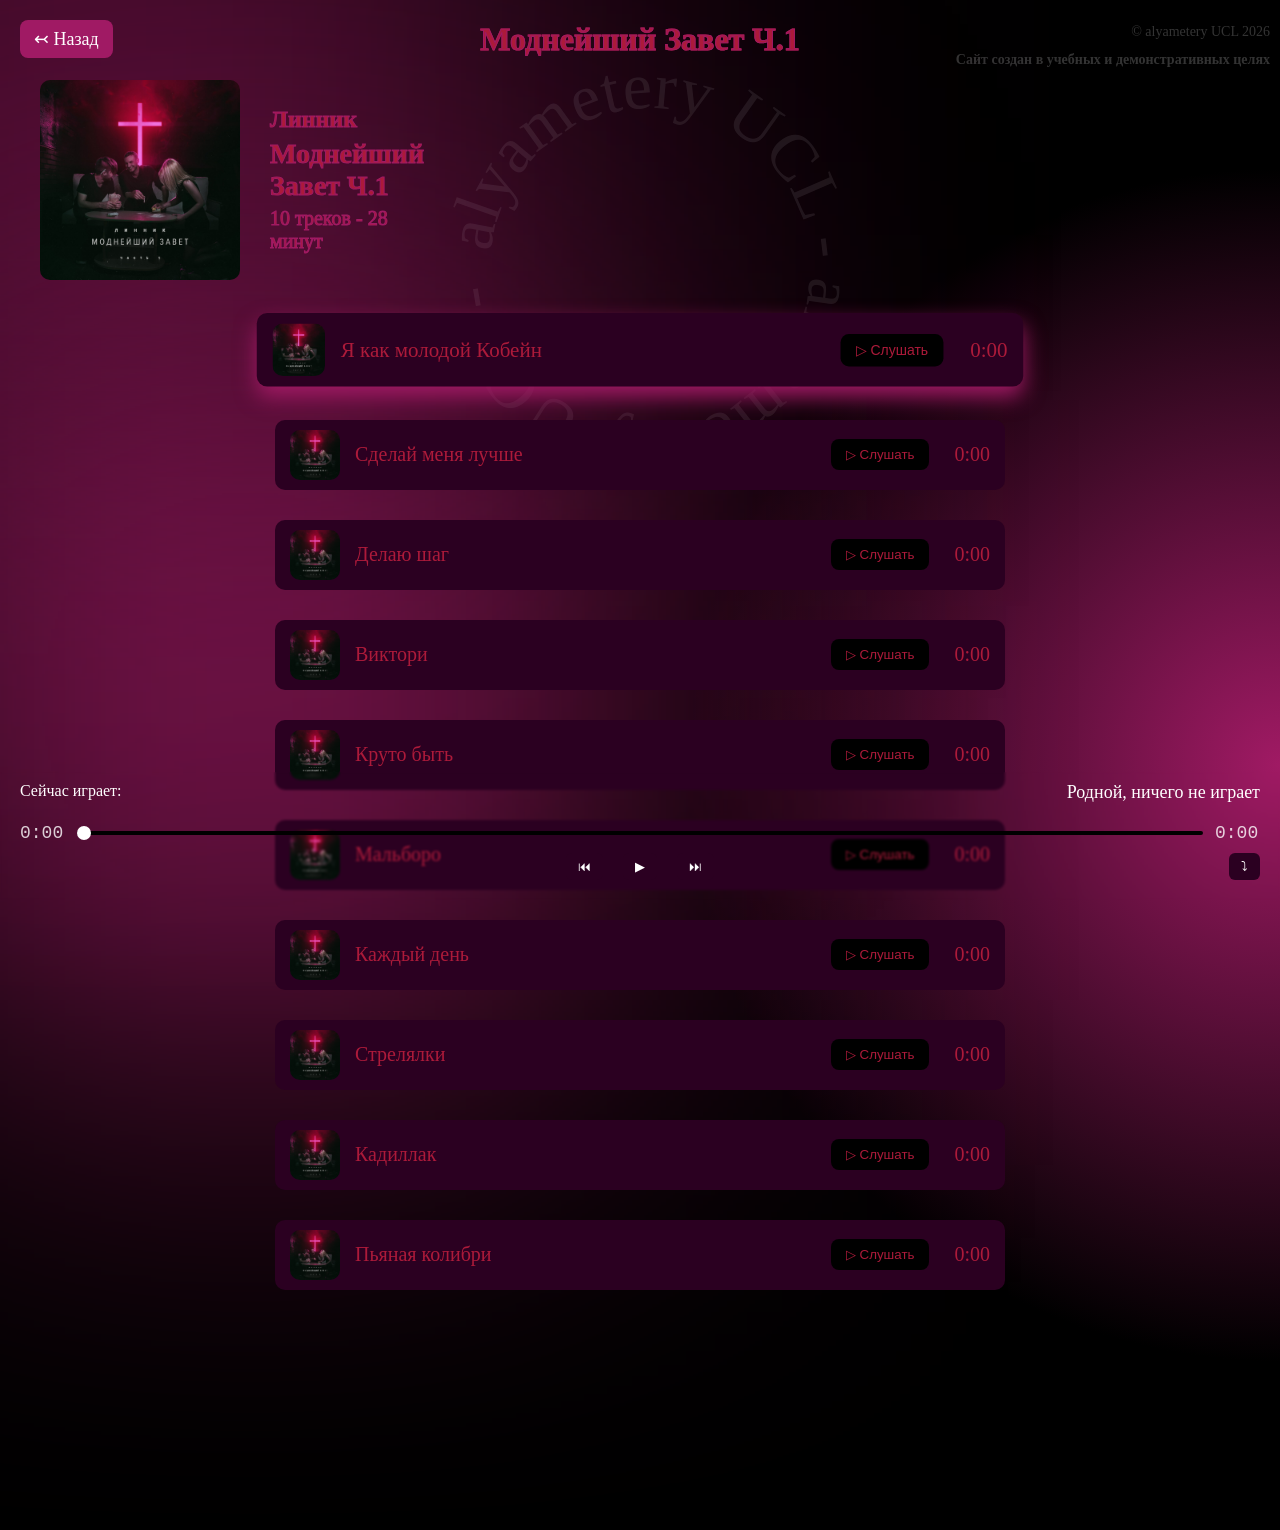
<file: mz_1.html>
<!DOCTYPE html>
<html>
<head>
    <meta charset="UTF-8">
    <meta name="viewport" content="width=device-width, initial-scale=1.0">
    <link rel="stylesheet" href="style.css">
    <title>Моднейший Завет Ч.1</title>
</head>
<body class="album_MZ-1">
    <h1>Моднейший Завет Ч.1</h1>
    <a href="linnik.html" class="back-btn">↢ Назад</a>
    <div class="album-header">
        <img src="МЗ_1.jpg" class="album-cover">
        <div class="album-info">
            <h3>Линник</h3>
            <h4>Моднейший Завет Ч.1</h4>
            <p>10 треков - 28 минут</p>
        </div>
    </div>
<section class="tracks">
    <div class="track-wrapper">
    <div class="track-card" data-index="0">
        <img src="МЗ_1.jpg" class="track-thumb">
        <span class="track-info">
            <span class="track-title">Я как молодой Кобейн</span>
        </span>
        <button class="play-btn">▷ Слушать</button>
        <span class="track-duration">0:00</span>
        <audio preload="metadata">
            <source src="https://res.cloudinary.com/ddfknukky/video/upload/v1772836494/1-%D0%9B%D0%B8%D0%BD%D0%BD%D0%B8%D0%BA-%D0%9A%D0%BE%D0%B1%D0%B5%D0%B9%D0%BD_go5d20.mp3" type="audio/mpeg">
        </audio>
    </div>
    </div>
<div class="track-wrapper">
    <div class="track-card" data-index="1">
        <img src="МЗ_1.jpg" class="track-thumb">
        <span class="track-info">
            <span class="track-title">Сделай меня лучше</span>
        </span>
        <button class="play-btn">▷ Слушать</button>
        <span class="track-duration">0:00</span>
        <audio preload="metadata">
            <source src="https://res.cloudinary.com/ddfknukky/video/upload/v1772836493/2-%D0%9B%D0%B8%D0%BD%D0%BD%D0%B8%D0%BA-%D0%A1%D0%B4%D0%B5%D0%BB%D0%B0%D0%B9_ad9urk.mp3" type="audio/mpeg">
        </audio>
    </div>
</div>
<div class="track-wrapper">
    <div class="track-card" data-index="2">
        <img src="МЗ_1.jpg" class="track-thumb">
        <span class="track-info">
            <span class="track-title">Делаю шаг</span>
        </span>
        <button class="play-btn">▷ Слушать</button>
        <span class="track-duration">0:00</span>
        <audio preload="metadata">
            <source src="https://res.cloudinary.com/ddfknukky/video/upload/v1772836592/3-%D0%9B%D0%B8%D0%BD%D0%BD%D0%B8%D0%BA-%D0%94%D0%B5%D0%BB%D0%B0%D1%8E-%D0%A8%D0%B0%D0%B3_dv7a47.mp3" type="audio/mpeg">
        </audio>
    </div>
 </div>  
 <div class="track-wrapper">
    <div class="track-card"  data-index="3">
        <img src="МЗ_1.jpg" class="track-thumb">
        <span class="track-info">
            <span class="track-title">Виктори</span>
        </span>
        <button class="play-btn">▷ Слушать</button>
        <span class="track-duration">0:00</span>
        <audio preload="metadata">
            <source src="https://res.cloudinary.com/ddfknukky/video/upload/v1772836534/4-%D0%9B%D0%B8%D0%BD%D0%BD%D0%B8%D0%BA-%D0%92%D0%B8%D0%BA%D1%82%D0%BE%D1%80%D0%B8_e2bzqp.mp3" type="audio/mpeg">
        </audio>
    </div>
</div>
<div class="track-wrapper">
    <div class="track-card" data-index="4">
        <img src="МЗ_1.jpg" class="track-thumb">
        <span class="track-info">
            <span class="track-title">Круто быть</span>
        </span>
        <button class="play-btn">▷ Слушать</button>
        <span class="track-duration">0:00</span>
        <audio preload="metadata">
            <source src="https://res.cloudinary.com/ddfknukky/video/upload/v1772834961/5-%D0%9B%D0%B8%D0%BD%D0%BD%D0%B8%D0%BA-%D0%9A%D1%80%D1%83%D1%82%D0%BE-%D0%91%D1%8B%D1%82%D1%8C_cqterp.mp3" type="audio/mpeg">
        </audio>
    </div>
    </div> 
<div class="track-wrapper">
    <div class="track-card" data-index="5">
        <img src="МЗ_1.jpg" class="track-thumb">
        <span class="track-info">
            <span class="track-title">Мальборо</span>
        </span>
        <button class="play-btn">▷ Слушать</button>
        <span class="track-duration">0:00</span>
        <audio preload="metadata">
            <source src="https://res.cloudinary.com/ddfknukky/video/upload/v1772834740/6-%D0%9B%D0%B8%D0%BD%D0%BD%D0%B8%D0%BA-%D0%9C%D0%B0%D0%BB%D1%8C%D0%B1%D0%BE%D1%80%D0%BE_bfqfjw.mp3" type="audio/mpeg">
        </audio>
    </div>
    </div>
<div class="track-wrapper">
    <div class="track-card"  data-index="6">
        <img src="МЗ_1.jpg" class="track-thumb">
        <span class="track-info">
            <span class="track-title">Каждый день</span>
        </span>
        <button class="play-btn">▷ Слушать</button>
        <span class="track-duration">0:00</span>
        <audio preload="metadata">
            <source src="https://res.cloudinary.com/ddfknukky/video/upload/v1772834731/7-%D0%9B%D0%B8%D0%BD%D0%BD%D0%B8%D0%BA-%D0%9A%D0%B0%D0%B6%D0%B4%D1%8B%D0%B9-%D0%94%D0%B5%D0%BD%D1%8C_uuk5bp.mp3" type="audio/mpeg">
        </audio>
    </div>
    </div>
<div class="track-wrapper">
    <div class="track-card" data-index="7">
        <img src="МЗ_1.jpg" class="track-thumb">
        <span class="track-info">
            <span class="track-title">Стрелялки</span>
        </span>
        <button class="play-btn">▷ Слушать</button>
        <span class="track-duration">0:00</span>
        <audio preload="metadata">
            <source src="https://res.cloudinary.com/ddfknukky/video/upload/v1772836404/8-%D0%9B%D0%B8%D0%BD%D0%BD%D0%B8%D0%BA-%D0%A1%D1%82%D1%80%D0%B5%D0%BB%D1%8F%D0%BB%D0%BA%D0%B8_c5ou8y.m4a" type="audio/mpeg">
        </audio>
    </div>
    </div>
<div class="track-wrapper">
    <div class="track-card" data-index="8">
        <img src="МЗ_1.jpg" class="track-thumb">
        <span class="track-info">
            <span class="track-title">Кадиллак</span>
        </span>
        <button class="play-btn">▷ Слушать</button>
        <span class="track-duration">0:00</span>
        <audio preload="metadata">
            <source src="https://res.cloudinary.com/ddfknukky/video/upload/v1772836604/9-%D0%9B%D0%B8%D0%BD%D0%BD%D0%B8%D0%BA-%D0%9A%D0%B0%D0%B4%D0%B8%D0%BB%D0%BB%D0%B0%D0%BA_jknx8n.mp3" type="audio/mpeg">
        </audio>
    </div>
    </div>
<div class="track-wrapper">
    <div class="track-card" data-index="9">
        <img src="МЗ_1.jpg" class="track-thumb">
        <span class="track-info">
            <span class="track-title">Пьяная колибри</span>
        </span>
        <button class="play-btn">▷ Слушать</button>
        <span class="track-duration">0:00</span>
        <audio preload="metadata">
            <source src="https://res.cloudinary.com/ddfknukky/video/upload/v1772834912/10-%D0%9B%D0%B8%D0%BD%D0%BD%D0%B8%D0%BA-%D0%9F%D1%8C%D1%8F%D0%BD%D0%B0%D1%8F-%D0%9A%D0%BE%D0%BB%D0%B8%D0%B1%D1%80%D0%B8_dvhidy.mp3" type="audio/mpeg">
        </audio>
    </div>
    </div>
</section>
<section class="intro">
            <h2>Сайт создан в учебных и демонстративных целях</h2>
        </section>
    <footer>
        <p>© alyametery UCL 2026</p>
    </footer>
    <div class="ballz">
        <svg width="400" height="400" viewBox="0 0 200 200">
            <defs>
                <path id="circlePath" d="M 100, 100 m -75, 0 a 80,80 0 1,1 160,0 a 80,80 0 1,1 -160,0"/>
            </defs>
            <text font-size="33" fill="#ccc">
                <textPath href="#circlePath" startOffset="50%" text-anchor="middle">
                    alyametery UCL - alyametery UCL -
                </textPath>
            </text>
        </svg>
    </div>
<div class="player-ui">
    <div class="player-info">
        <span class="player-label">Сейчас играет:</span>
        <span id="now-playing">Родной, ничего не играет</span>
    </div>
    <div class="progress-wrapper">
        <span id="current-time">0:00</span>
        <input type="range" id="progress-bar" value="0" min="0" max="100" step="0.01">
        <span id="total-time">0:00</span>
    </div>
        <div class="player-controls">
            <button id="prev">⏮︎</button>
            <button id="play-pause">▶︎</button>
            <button id="next">⏭︎</button>
            <button id="repeat" class="repeat-type">⤵</button>
        </div>
        <audio id="main-audio"></audio>
</div>
<script src="player.js"></script>
</body>
</html>
</file>
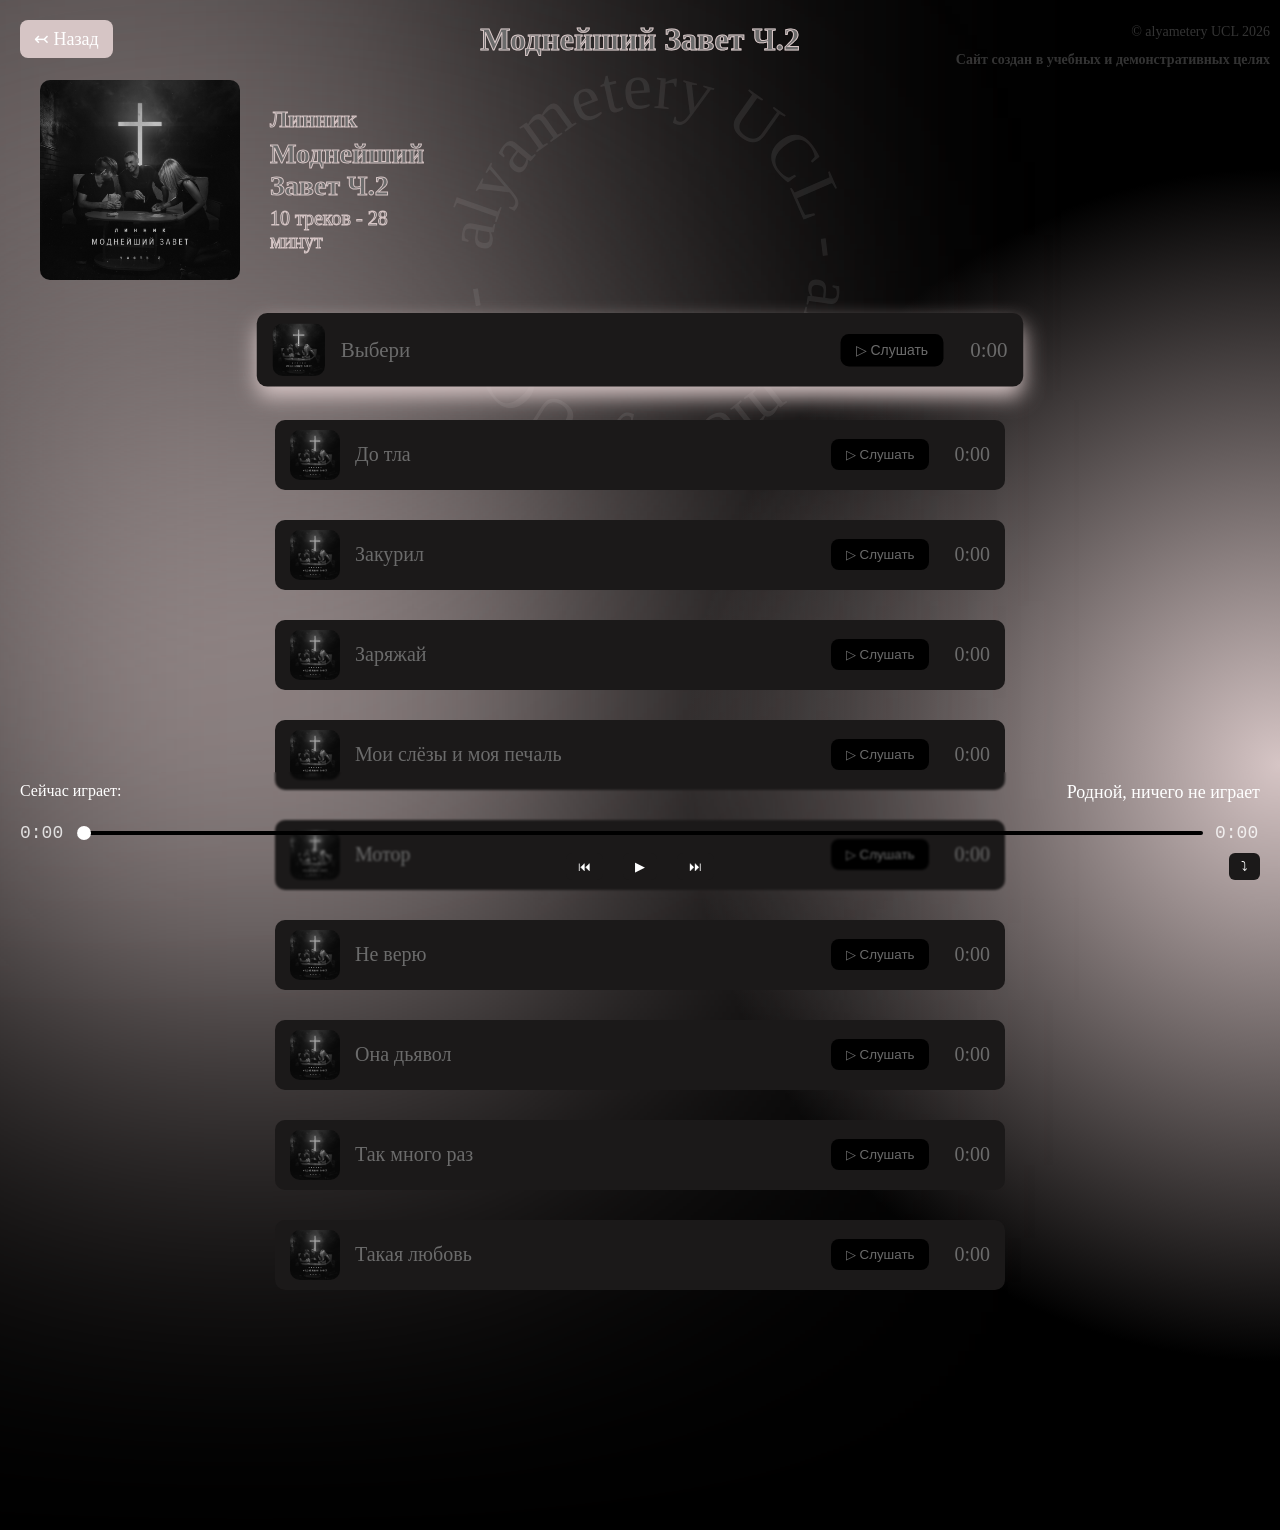
<file: mz_2.html>
<!DOCTYPE html>
<html>
<head>
    <meta charset="UTF-8">
    <meta name="viewport" content="width=device-width, initial-scale=1.0">
    <link rel="stylesheet" href="style.css">
    <title>Моднейший Завет Ч.2</title>
</head>
<body class="album_MZ-2">
    <h1>Моднейший Завет Ч.2</h1>
    <a href="linnik.html" class="back-btn">↢ Назад</a>
    <div class="album-header">
        <img src="МЗ2.jpg" class="album-cover">
        <div class="album-info">
            <h3>Линник</h3>
            <h4>Моднейший Завет Ч.2</h4>
            <p>10 треков - 28 минут</p>
        </div>
    </div>
<section class="tracks">
    <div class="track-wrapper">
    <div class="track-card" data-index="0">
        <img src="МЗ2.jpg" class="track-thumb">
        <span class="track-info">
            <span class="track-title">Выбери</span>
        </span>
        <button class="play-btn">▷ Слушать</button>
        <span class="track-duration">0:00</span>
        <audio preload="metadata">
            <source src="https://res.cloudinary.com/ddfknukky/video/upload/v1772837050/1-%D0%BC%D0%B72-%D0%B2%D1%8B%D0%B1%D0%B5%D1%80%D0%B8_rsplex.mp3" type="audio/mpeg">
        </audio>
    </div>
    </div>
    <div class="track-wrapper">
    <div class="track-card" data-index="1">
        <img src="МЗ2.jpg" class="track-thumb">
        <span class="track-info">
            <span class="track-title">До тла</span>
        </span>
        <button class="play-btn">▷ Слушать</button>
        <span class="track-duration">0:00</span>
        <audio preload="metadata">
            <source src="https://res.cloudinary.com/ddfknukky/video/upload/v1772837030/2-%D0%BC%D0%B72-%D0%B4%D0%BE_%D1%82%D0%BB%D0%B0_l0zkmk.mp3" type="audio/mpeg">
        </audio>
    </div>
    </div>
    <div class="track-wrapper">
    <div class="track-card" data-index="2">
        <img src="МЗ2.jpg" class="track-thumb">
        <span class="track-info">
            <span class="track-title">Закурил</span>
        </span>
        <button class="play-btn">▷ Слушать</button>
        <span class="track-duration">0:00</span>
        <audio preload="metadata">
            <source src="https://res.cloudinary.com/ddfknukky/video/upload/v1772837042/3-%D0%BC%D0%B72-%D0%B7%D0%B0%D0%BA%D1%83%D1%80%D0%B8%D0%BB_aitcyh.mp3" type="audio/mpeg">
        </audio>
    </div>
    </div>
    <div class="track-wrapper">
    <div class="track-card" data-index="3">
        <img src="МЗ2.jpg" class="track-thumb">
        <span class="track-info">
            <span class="track-title">Заряжай</span>
        </span>
        <button class="play-btn">▷ Слушать</button>
        <span class="track-duration">0:00</span>
        <audio preload="metadata">
            <source src="https://res.cloudinary.com/ddfknukky/video/upload/v1772837054/4-%D0%BC%D0%B72-%D0%B7%D0%B0%D1%80%D1%8F%D0%B6%D0%B0%D0%B9_qmvjvw.mp3" type="audio/mpeg">
        </audio>
    </div>
    </div>
    <div class="track-wrapper">
    <div class="track-card" data-index="4">
        <img src="МЗ2.jpg" class="track-thumb">
        <span class="track-info">
            <span class="track-title">Мои слёзы и моя печаль</span>
        </span>
        <button class="play-btn">▷ Слушать</button>
        <span class="track-duration">0:00</span>
        <audio preload="metadata">
            <source src="https://res.cloudinary.com/ddfknukky/video/upload/v1772837052/5-%D0%BC%D0%B72-%D0%BC%D0%BE%D0%B8_%D1%81%D0%BB%D0%B5%D0%B7%D1%8B_%D0%B8_%D0%BC%D0%BE%D1%8F_%D0%BF%D0%B5%D1%87%D0%B0%D0%BB%D1%8C_pijplz.mp3" type="audio/mpeg">
        </audio>
    </div>
    </div>
    <div class="track-wrapper">
    <div class="track-card" data-index="5">
        <img src="МЗ2.jpg" class="track-thumb">
        <span class="track-info">
            <span class="track-title">Мотор</span>
        </span>
        <button class="play-btn">▷ Слушать</button>
        <span class="track-duration">0:00</span>
        <audio preload="metadata">
            <source src="https://res.cloudinary.com/ddfknukky/video/upload/v1772837089/6-%D0%BC%D0%B72-%D0%BC%D0%BE%D1%82%D0%BE%D1%80_yaainx.mp3" type="audio/mpeg">
        </audio>
    </div>
    </div>
    <div class="track-wrapper">
    <div class="track-card" data-index="6">
        <img src="МЗ2.jpg" class="track-thumb">
        <span class="track-info">
            <span class="track-title">Не верю</span>
        </span>
        <button class="play-btn">▷ Слушать</button>
        <span class="track-duration">0:00</span>
        <audio preload="metadata">
            <source src="https://res.cloudinary.com/ddfknukky/video/upload/v1772837113/7-%D0%BC%D0%B72-%D0%BD%D0%B5_%D0%B2%D0%B5%D1%80%D1%8E_zugbkn.mp3" type="audio/mpeg">
        </audio>
    </div>
    </div>
    <div class="track-wrapper">
    <div class="track-card" data-index="7">
        <img src="МЗ2.jpg" class="track-thumb">
        <span class="track-info">
            <span class="track-title">Она дьявол</span>
        </span>
        <button class="play-btn">▷ Слушать</button>
        <span class="track-duration">0:00</span>
        <audio preload="metadata">
            <source src="https://res.cloudinary.com/ddfknukky/video/upload/v1772837134/8-%D0%BC%D0%B72-%D0%BE%D0%BD%D0%B0_%D0%B4%D1%8C%D1%8F%D0%B2%D0%BE%D0%BB_xayxqi.mp3" type="audio/mpeg">
        </audio>
    </div>
    </div>
    <div class="track-wrapper">
    <div class="track-card" data-index="8">
        <img src="МЗ2.jpg" class="track-thumb">
        <span class="track-info">
            <span class="track-title">Так много раз</span>
        </span>
        <button class="play-btn">▷ Слушать</button>
        <span class="track-duration">0:00</span>
        <audio preload="metadata">
            <source src="https://res.cloudinary.com/ddfknukky/video/upload/v1772837128/9-%D0%BC%D0%B72-%D1%82%D0%B0%D0%BA_%D0%BC%D0%BD%D0%BE%D0%B3%D0%BE_%D1%80%D0%B0%D0%B7_fafmgh.mp3" type="audio/mpeg">
        </audio>
    </div>
    </div>
    <div class="track-wrapper">
    <div class="track-card" data-index="9">
        <img src="МЗ2.jpg" class="track-thumb">
        <span class="track-info">
            <span class="track-title">Такая любовь</span>
        </span>
        <button class="play-btn">▷ Слушать</button>
        <span class="track-duration">0:00</span>
        <audio preload="metadata">
            <source src="https://res.cloudinary.com/ddfknukky/video/upload/v1772836954/10-%D0%BC%D0%B72-%D1%82%D0%B0%D0%BA%D0%B0%D1%8F_%D0%BB%D1%8E%D0%B1%D0%BE%D0%B2%D1%8C_xtvxiv.mp3" type="audio/mpeg">
        </audio>
    </div>
    </div>
</section>
<section class="intro">
            <h2>Сайт создан в учебных и демонстративных целях</h2>
        </section>
    <footer>
        <p>© alyametery UCL 2026</p>
    </footer>
    <div class="ballz">
        <svg width="400" height="400" viewBox="0 0 200 200">
            <defs>
                <path id="circlePath" d="M 100, 100 m -75, 0 a 80,80 0 1,1 160,0 a 80,80 0 1,1 -160,0"/>
            </defs>
            <text font-size="33" fill="#ccc">
                <textPath href="#circlePath" startOffset="50%" text-anchor="middle">
                    alyametery UCL - alyametery UCL -
                </textPath>
            </text>
        </svg>
    </div>
<div class="player-ui">
    <div class="player-info">
        <span class="player-label">Сейчас играет:</span>
        <span id="now-playing">Родной, ничего не играет</span>
    </div>
    <div class="progress-wrapper">
        <span id="current-time">0:00</span>
        <input type="range" id="progress-bar" value="0" min="0" max="100" step="0.01">
        <span id="total-time">0:00</span>
    </div>
        <div class="player-controls">
            <button id="prev">⏮︎</button>
            <button id="play-pause">▶︎</button>
            <button id="next">⏭︎</button>
            <button id="repeat" class="repeat-type">⤵</button>
        </div>
        <audio id="main-audio"></audio>
</div>
<script src="player.js"></script>
</body>
</html>
</file>
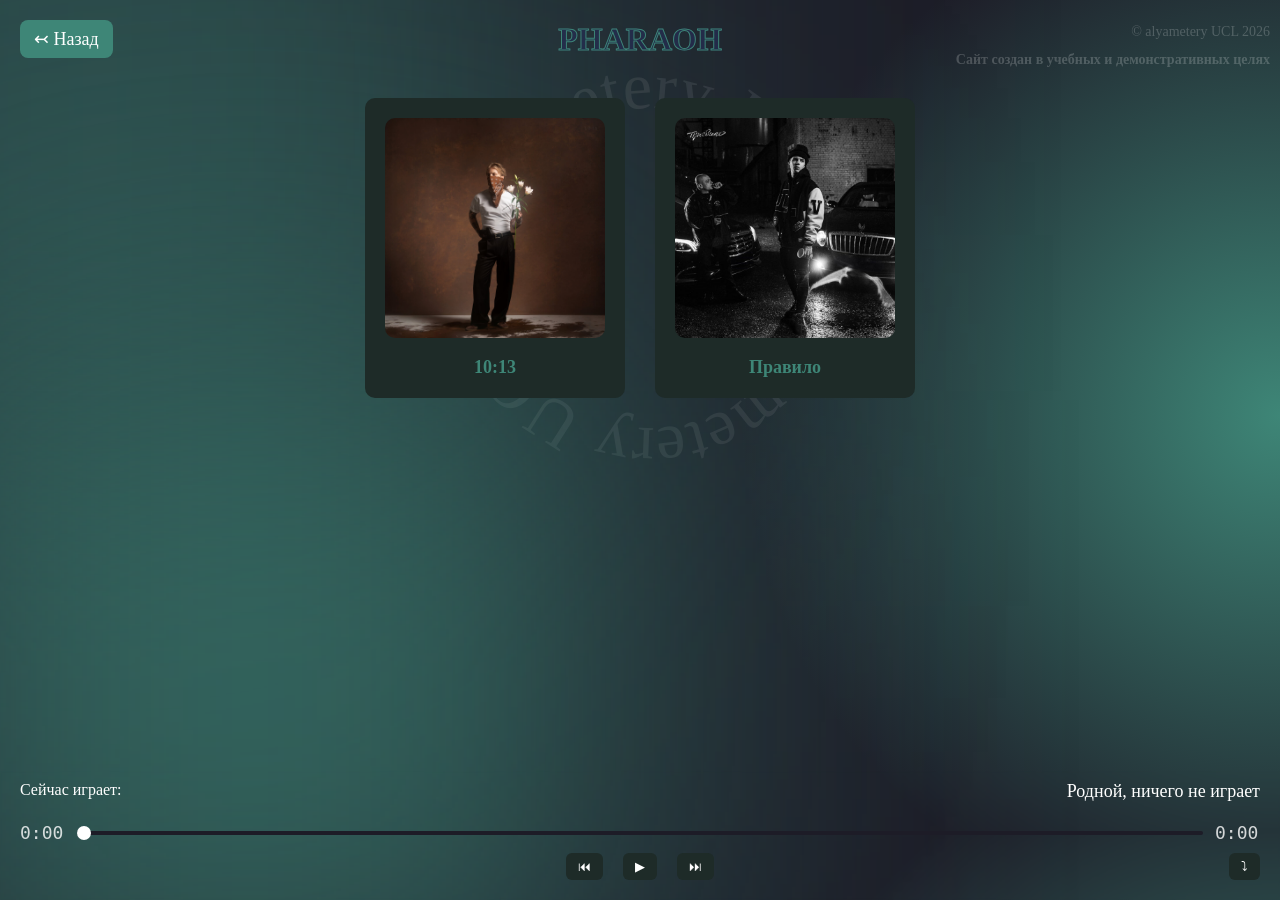
<file: pharaoh.html>
<!DOCTYPE html>
<html>
<head>
    <meta charset="UTF-8">
    <meta name="viewport" content="width=device-width, initial-scale=1.0">
    <link rel="stylesheet" href="style.css">
    <title>PHARAOH</title>
</head>
<body class="pharaoh-page">
    <header>
    <h1>PHARAOH</h1>
    <a href="index.html" class="back-btn">↢ Назад</a>
    </header>
    <main>
        <section class="covers photo-row">
            <div class="photo-wrapper">
            <a href="album_10-13.html" class="photo">
                <div class="photo-inner">
                <img src="10-13.jpg" alt="Обложка_10-13">
                </div>
                <div class="album-name">
                    <span class="title">10:13</span>
                </div>
            </a>
            </div>
            <div class="photo-wrapper">
            <a href="pravilo.html" class="photo">
                <div class="photo-inner">
                <img src="правило.jpg" alt="Обложка_10-13">
                </div>
                <div class="album-name">
                    <span class="title">Правило</span>
                </div>
            </a>
            </div>
        </section>
        <section class="intro">
            <h2>Сайт создан в учебных и демонстративных целях</h2>
        </section>
    </main>
    <footer>
        <p>© alyametery UCL 2026</p>
    </footer>
    <div class="ballz">
        <svg width="400" height="400" viewBox="0 0 200 200">
            <defs>
                <path id="circlePath" d="M 100, 100 m -75, 0 a 80,80 0 1,1 160,0 a 80,80 0 1,1 -160,0"/>
            </defs>
            <text font-size="33" fill="#ccc">
                <textPath href="#circlePath" startOffset="50%" text-anchor="middle">
                    alyametery UCL - alyametery UCL -
                </textPath>
            </text>
        </svg>
    </div>
<div class="player-ui">
    <div class="player-info">
        <span class="player-label">Сейчас играет:</span>
        <span id="now-playing">Родной, ничего не играет</span>
    </div>
    <div class="progress-wrapper">
        <span id="current-time">0:00</span>
        <input type="range" id="progress-bar" value="0" min="0" max="100" step="0.01">
        <span id="total-time">0:00</span>
    </div>
        <div class="player-controls">
            <button id="prev">⏮︎</button>
            <button id="play-pause">▶︎</button>
            <button id="next">⏭︎</button>
            <button id="repeat" class="repeat-type">⤵</button>
        </div>
        <audio id="main-audio"></audio>
</div>
<script src="player.js"></script>
</body>
</html>
</file>
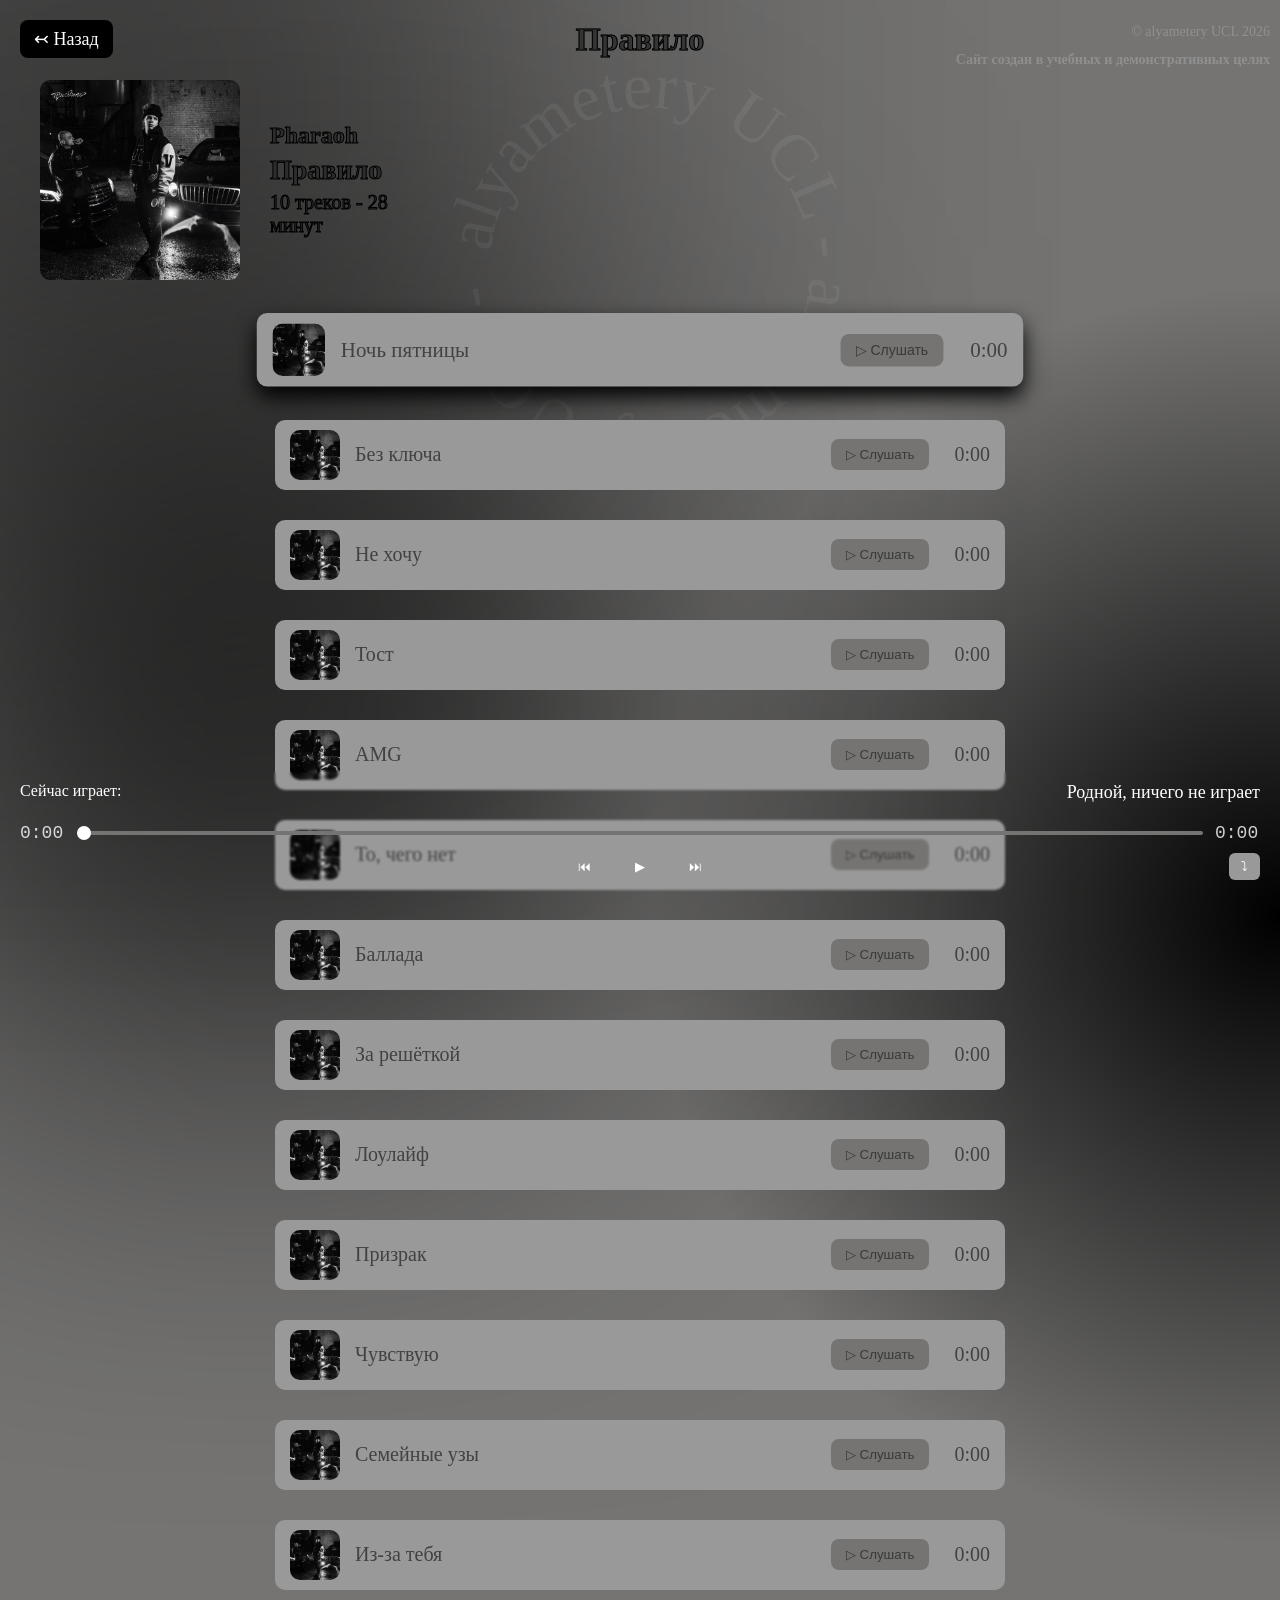
<file: pravilo.html>
<!DOCTYPE html>
<html>
<head>
    <meta charset="UTF-8">
    <meta name="viewport" content="width=device-width, initial-scale=1.0">
    <link rel="stylesheet" href="style.css">
    <title>Правило</title>
</head>
<body class="album_pravilo">
    <h1>Правило</h1>
    <a href="pharaoh.html" class="back-btn">↢ Назад</a>
    <div class="album-header">
        <img src="правило.jpg" class="album-cover">
        <div class="album-info">
            <h3>Pharaoh</h3>
            <h4>Правило</h4>
            <p>10 треков - 28 минут</p>
        </div>
    </div>
<section class="tracks">
    <div class="track-wrapper">
    <div class="track-card" data-index="0">
        <img src="правило.jpg" class="track-thumb">
        <span class="track-info">
            <span class="track-title">Ночь пятницы</span>
        </span>
        <button class="play-btn">▷ Слушать</button>
        <span class="track-duration">0:00</span>
        <audio preload="metadata">
            <source src="https://res.cloudinary.com/ddfknukky/video/upload/v1773628531/1_prav_yvgcqq.mp3" type="audio/mpeg">
        </audio>
    </div>
    </div>
<div class="track-wrapper">
    <div class="track-card" data-index="1">
        <img src="правило.jpg" class="track-thumb">
        <span class="track-info">
            <span class="track-title">Без ключа</span>
        </span>
        <button class="play-btn">▷ Слушать</button>
        <span class="track-duration">0:00</span>
        <audio preload="metadata">
            <source src="https://res.cloudinary.com/ddfknukky/video/upload/v1773628391/2_prav_spsotk.mp3" type="audio/mpeg">
        </audio>
    </div>
</div>
<div class="track-wrapper">
    <div class="track-card" data-index="2">
        <img src="правило.jpg" class="track-thumb">
        <span class="track-info">
            <span class="track-title">Не хочу</span>
        </span>
        <button class="play-btn">▷ Слушать</button>
        <span class="track-duration">0:00</span>
        <audio preload="metadata">
            <source src="https://res.cloudinary.com/ddfknukky/video/upload/v1773628497/3_prav_uvqghn.mp3" type="audio/mpeg">
        </audio>
    </div>
 </div>  
 <div class="track-wrapper">
    <div class="track-card"  data-index="3">
        <img src="правило.jpg" class="track-thumb">
        <span class="track-info">
            <span class="track-title">Тост</span>
        </span>
        <button class="play-btn">▷ Слушать</button>
        <span class="track-duration">0:00</span>
        <audio preload="metadata">
            <source src="https://res.cloudinary.com/ddfknukky/video/upload/v1773628407/4_prav_xxihkf.mp3" type="audio/mpeg">
        </audio>
    </div>
</div>
<div class="track-wrapper">
    <div class="track-card" data-index="4">
        <img src="правило.jpg" class="track-thumb">
        <span class="track-info">
            <span class="track-title">AMG</span>
        </span>
        <button class="play-btn">▷ Слушать</button>
        <span class="track-duration">0:00</span>
        <audio preload="metadata">
            <source src="https://res.cloudinary.com/ddfknukky/video/upload/v1773628434/5_prav_aicalk.mp3" type="audio/mpeg">
        </audio>
    </div>
    </div> 
<div class="track-wrapper">
    <div class="track-card" data-index="5">
        <img src="правило.jpg" class="track-thumb">
        <span class="track-info">
            <span class="track-title">То, чего нет</span>
        </span>
        <button class="play-btn">▷ Слушать</button>
        <span class="track-duration">0:00</span>
        <audio preload="metadata">
            <source src="https://res.cloudinary.com/ddfknukky/video/upload/v1773628575/6_prav_klj0mv.mp3" type="audio/mpeg">
        </audio>
    </div>
    </div>
<div class="track-wrapper">
    <div class="track-card"  data-index="6">
        <img src="правило.jpg" class="track-thumb">
        <span class="track-info">
            <span class="track-title">Баллада</span>
        </span>
        <button class="play-btn">▷ Слушать</button>
        <span class="track-duration">0:00</span>
        <audio preload="metadata">
            <source src="https://res.cloudinary.com/ddfknukky/video/upload/v1773633315/7_prav_dmjvtn.mp3" type="audio/mpeg">
        </audio>
    </div>
    </div>
<div class="track-wrapper">
    <div class="track-card" data-index="7">
        <img src="правило.jpg" class="track-thumb">
        <span class="track-info">
            <span class="track-title">За решёткой</span>
        </span>
        <button class="play-btn">▷ Слушать</button>
        <span class="track-duration">0:00</span>
        <audio preload="metadata">
            <source src="https://res.cloudinary.com/ddfknukky/video/upload/v1773628465/8_prav_adlwwo.mp3" type="audio/mpeg">
        </audio>
    </div>
    </div>
<div class="track-wrapper">
    <div class="track-card" data-index="8">
        <img src="правило.jpg" class="track-thumb">
        <span class="track-info">
            <span class="track-title">Лоулайф</span>
        </span>
        <button class="play-btn">▷ Слушать</button>
        <span class="track-duration">0:00</span>
        <audio preload="metadata">
            <source src="https://res.cloudinary.com/ddfknukky/video/upload/v1773633817/9_prav_pt2lpb.mp3" type="audio/mpeg">
        </audio>
    </div>
    </div>
<div class="track-wrapper">
    <div class="track-card" data-index="9">
        <img src="правило.jpg" class="track-thumb">
        <span class="track-info">
            <span class="track-title">Призрак</span>
        </span>
        <button class="play-btn">▷ Слушать</button>
        <span class="track-duration">0:00</span>
        <audio preload="metadata">
            <source src="https://res.cloudinary.com/ddfknukky/video/upload/v1773633122/10_prav_b26cqi.mp3" type="audio/mpeg">
        </audio>
    </div>
    </div>
    <div class="track-wrapper">
    <div class="track-card" data-index="10">
        <img src="правило.jpg" class="track-thumb">
        <span class="track-info">
            <span class="track-title">Чувствую</span>
        </span>
        <button class="play-btn">▷ Слушать</button>
        <span class="track-duration">0:00</span>
        <audio preload="metadata">
            <source src="https://res.cloudinary.com/ddfknukky/video/upload/v1773628588/11_prav_mekp6d.mp3" type="audio/mpeg">
        </audio>
    </div>
    </div>
    <div class="track-wrapper">
    <div class="track-card" data-index="11">
        <img src="правило.jpg" class="track-thumb">
        <span class="track-info">
            <span class="track-title">Семейные узы</span>
        </span>
        <button class="play-btn">▷ Слушать</button>
        <span class="track-duration">0:00</span>
        <audio preload="metadata">
            <source src="https://res.cloudinary.com/ddfknukky/video/upload/v1773628461/12_prav_t5p83c.mp3" type="audio/mpeg">
        </audio>
    </div>
    </div>
    <div class="track-wrapper">
    <div class="track-card" data-index="12">
        <img src="правило.jpg" class="track-thumb">
        <span class="track-info">
            <span class="track-title">Из-за тебя</span>
        </span>
        <button class="play-btn">▷ Слушать</button>
        <span class="track-duration">0:00</span>
        <audio preload="metadata">
            <source src="https://res.cloudinary.com/ddfknukky/video/upload/v1773633363/13_prav_c0er49.mp3" type="audio/mpeg">
        </audio>
    </div>
    </div>
</section>
<section class="intro">
            <h2>Сайт создан в учебных и демонстративных целях</h2>
        </section>
    <footer>
        <p>© alyametery UCL 2026</p>
    </footer>
    <div class="ballz">
        <svg width="400" height="400" viewBox="0 0 200 200">
            <defs>
                <path id="circlePath" d="M 100, 100 m -75, 0 a 80,80 0 1,1 160,0 a 80,80 0 1,1 -160,0"/>
            </defs>
            <text font-size="33" fill="#ccc">
                <textPath href="#circlePath" startOffset="50%" text-anchor="middle">
                    alyametery UCL - alyametery UCL -
                </textPath>
            </text>
        </svg>
    </div>
<div class="player-ui">
    <div class="player-info">
        <span class="player-label">Сейчас играет:</span>
        <span id="now-playing">Родной, ничего не играет</span>
    </div>
    <div class="progress-wrapper">
        <span id="current-time">0:00</span>
        <input type="range" id="progress-bar" value="0" min="0" max="100" step="0.01">
        <span id="total-time">0:00</span>
    </div>
        <div class="player-controls">
            <button id="prev">⏮︎</button>
            <button id="play-pause">▶︎</button>
            <button id="next">⏭︎</button>
            <button id="repeat" class="repeat-type">⤵</button>
        </div>
        <audio id="main-audio"></audio>
</div>
<script src="player.js"></script>
</body>
</html>
</file>
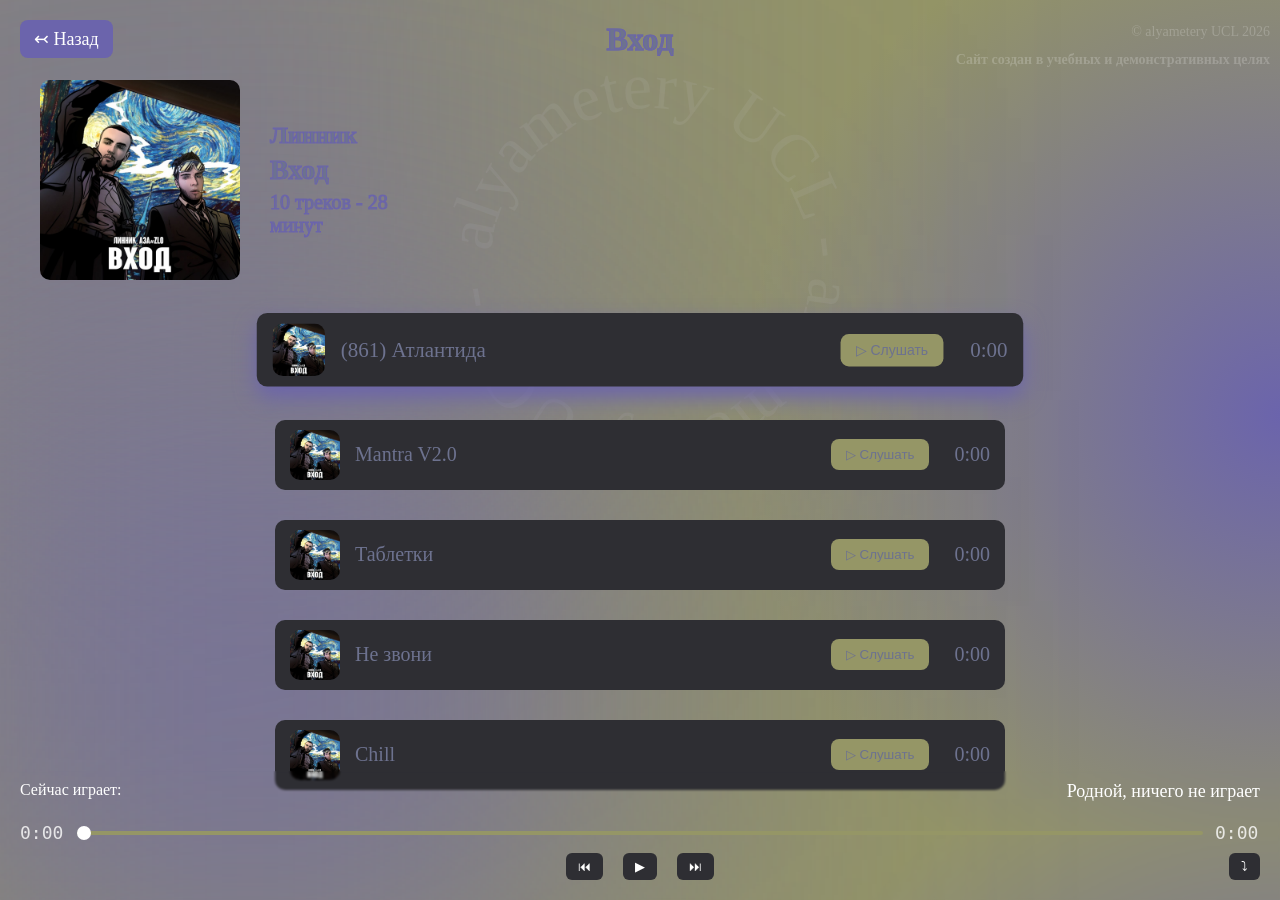
<file: vhod.html>
<!DOCTYPE html>
<html>
<head>
    <meta charset="UTF-8">
    <meta name="viewport" content="width=device-width, initial-scale=1.0">
    <link rel="stylesheet" href="style.css">
    <title>Моднейший Завет Ч.1</title>
</head>
<body class="album_vhod">
    <h1>Вход</h1>
    <a href="linnik.html" class="back-btn">↢ Назад</a>
    <div class="album-header">
        <img src="вход.jpg" class="album-cover">
        <div class="album-info">
            <h3>Линник</h3>
            <h4>Вход</h4>
            <p>10 треков - 28 минут</p>
        </div>
    </div>
<section class="tracks">
    <div class="track-wrapper">
    <div class="track-card" data-index="0">
        <img src="вход.jpg" class="track-thumb">
        <span class="track-info">
            <span class="track-title">(861) Атлантида</span>
        </span>
        <button class="play-btn">▷ Слушать</button>
        <span class="track-duration">0:00</span>
        <audio preload="metadata">
            <source src="https://res.cloudinary.com/ddfknukky/video/upload/v1773628737/1_vhod_t9jrsg.mp3" type="audio/mpeg">
        </audio>
    </div>
    </div>
<div class="track-wrapper">
    <div class="track-card" data-index="1">
        <img src="вход.jpg" class="track-thumb">
        <span class="track-info">
            <span class="track-title">Mantra V2.0</span>
        </span>
        <button class="play-btn">▷ Слушать</button>
        <span class="track-duration">0:00</span>
        <audio preload="metadata">
            <source src="https://res.cloudinary.com/ddfknukky/video/upload/v1773628752/2_vhod_yplg3n.mp3" type="audio/mpeg">
        </audio>
    </div>
</div>
<div class="track-wrapper">
    <div class="track-card" data-index="2">
        <img src="вход.jpg" class="track-thumb">
        <span class="track-info">
            <span class="track-title">Таблетки</span>
        </span>
        <button class="play-btn">▷ Слушать</button>
        <span class="track-duration">0:00</span>
        <audio preload="metadata">
            <source src="https://res.cloudinary.com/ddfknukky/video/upload/v1773628751/3_vhod_hqnsgh.mp3" type="audio/mpeg">
        </audio>
    </div>
 </div>  
 <div class="track-wrapper">
    <div class="track-card"  data-index="3">
        <img src="вход.jpg" class="track-thumb">
        <span class="track-info">
            <span class="track-title">Не звони</span>
        </span>
        <button class="play-btn">▷ Слушать</button>
        <span class="track-duration">0:00</span>
        <audio preload="metadata">
            <source src="https://res.cloudinary.com/ddfknukky/video/upload/v1773628757/4_vhod_smhdfk.mp3" type="audio/mpeg">
        </audio>
    </div>
</div>
<div class="track-wrapper">
    <div class="track-card" data-index="4">
        <img src="вход.jpg" class="track-thumb">
        <span class="track-info">
            <span class="track-title">Chill</span>
        </span>
        <button class="play-btn">▷ Слушать</button>
        <span class="track-duration">0:00</span>
        <audio preload="metadata">
            <source src="https://res.cloudinary.com/ddfknukky/video/upload/v1773628728/5_vhod_u2icgp.mp3" type="audio/mpeg">
        </audio>
    </div>
    </div> 
</section>
<section class="intro">
            <h2>Сайт создан в учебных и демонстративных целях</h2>
        </section>
    <footer>
        <p>© alyametery UCL 2026</p>
    </footer>
    <div class="ballz">
        <svg width="400" height="400" viewBox="0 0 200 200">
            <defs>
                <path id="circlePath" d="M 100, 100 m -75, 0 a 80,80 0 1,1 160,0 a 80,80 0 1,1 -160,0"/>
            </defs>
            <text font-size="33" fill="#ccc">
                <textPath href="#circlePath" startOffset="50%" text-anchor="middle">
                    alyametery UCL - alyametery UCL -
                </textPath>
            </text>
        </svg>
    </div>
<div class="player-ui">
    <div class="player-info">
        <span class="player-label">Сейчас играет:</span>
        <span id="now-playing">Родной, ничего не играет</span>
    </div>
    <div class="progress-wrapper">
        <span id="current-time">0:00</span>
        <input type="range" id="progress-bar" value="0" min="0" max="100" step="0.01">
        <span id="total-time">0:00</span>
    </div>
        <div class="player-controls">
            <button id="prev">⏮︎</button>
            <button id="play-pause">▶︎</button>
            <button id="next">⏭︎</button>
            <button id="repeat" class="repeat-type">⤵</button>
        </div>
        <audio id="main-audio"></audio>
</div>
<script src="player.js"></script>
</body>
</html>
</file>
<file: style.css>
:root {
    --color-main: #a670f1;
    --color-dark: #815b13;
    --color-text: #a3906d;
    --color-card: #a3906d;
}
body {
    font-family: 'Times New Roman', Times, serif;
    margin: 0;
    color: white;
    min-height: 90vh;
    background: radial-gradient(circle at right, var(--color-main), var(--color-dark) 40%);

}

.ballz {
    position: fixed;
    top: 30%;
    transform: translateY(-50%) translateX(-50%);
    left: 50%;
    z-index: -1;
}

.ballz svg {
    opacity: 0.1;
}


.artists {
    display: flex;
    justify-content: center;
    gap: 30px;
    margin: 40px 0;
    flex-wrap: wrap;
    margin-bottom: 200px;
}

.artists a {
    display: flex;
    flex-direction: column;
    align-items: center;
    text-decoration: none;
    color: white;
}

.avatar {
    background: var(--color-card);
    padding: 20px;
    border-radius: 10px;
    width: 220px;
    text-align: center;
    transition: transform 0.3s ease, box-shadow 0.3s;
    gap: 15px;
}
.names {
    animation: fadeUp 0.3s ease forwards;
    opacity: 0;
}
.avatar:hover {
    box-shadow: 0 15px 30px var(--color-main);
    transform: scale(1.05) translateY(-5px);
}
.avatar img {
    width: 100%;
    border-radius: 10px;
}
.names:nth-child(1) {animation-delay: 0.1s;}
.names:nth-child(2) {animation-delay: 0.15s;}
.names:nth-child(3) {animation-delay: 0.2s;}
.names:nth-child(4) {animation-delay: 0.25s;}
.artist-name {
    display: flex;
    flex-direction: column;
    align-items: center;
    font-family: 'Times New Roman', Times, serif;
    font-size: 20px;
    color: var(--color-main);
    font-weight: bold;
}
.album-name {
    display: flex;
    flex-direction: column;
    align-items: center;
    font-family: 'Times New Roman', Times, serif;
    font-size: 18px;
    color: var(--color-main);
    font-weight: bold;
}
.avatar button {
    cursor: pointer;
}
.tracks {
    display: flex;
    flex-direction: column;
    align-items: center;
    margin: auto;
    gap: 30px;
    justify-content: center;
    flex-wrap: wrap;
    padding: 40px 20px;
    margin-bottom: 200px;
    
}
.covers.photo-row {
    display: flex;
    justify-content: center;
    gap: 30px;
    margin: 40px 0;
    flex-wrap: wrap;
    margin-bottom: 200px;
}
.covers.photo-row a {
    display: flex;
    flex-direction: column;
    align-items: center;
    text-decoration: none;
    color: white;
}
.photo-wrapper {
    animation: fadeUp 0.3s ease forwards;
    opacity: 0;
}
.photo-wrappers:nth-child(1) {animation-delay: 0.1s;}
.photo-wrapper:nth-child(2) {animation-delay: 0.15s;}
.photo-wrapper:nth-child(3) {animation-delay: 0.2s;}
.photo-wrapper:nth-child(4) {animation-delay: 0.25s;}
.photo {
    background: var(--color-card);
    padding: 20px;
    border-radius: 10px;
    width: 220px;
    text-align: center;
    transition: transform 0.3s ease, box-shadow 0.3s;
    gap: 15px;
}
.photo:hover {
    box-shadow: 0 15px 30px var(--color-main);
    transform: scale(1.05) translateY(-5px);
}
.photo img {
    width: 100%;
    border-radius: 10px;
}
.photo button {
    cursor: pointer;
}
.track-card {
    display: flex;
    flex: 1;
    align-items: center;
    gap: 15px;
    background: var(--color-card);
    padding: 10px 15px;
    border-radius: 10px;
    width: 100%;
    max-width: 700px;
    text-align: center;
    transition: 0.3s, box-shadow 0.3s;
    cursor: pointer;
    color: var(--color-main);
    font-family: 'Times New Roman', Times, serif;
    font-size: 20px;
}
.track-card.active {
    background: var(--color-card);
    cursor: pointer;
    color: var(--color-main);
    transform: scale(1.05) translateY(-5px);
    box-shadow: 0 10px 20px var(--color-main);
}
.track-wrapper {
    display: flex;
    align-items: center;
    justify-content: center;
    animation: fadeUp 0.3s ease forwards;
    width: 100%;
    opacity: 0;
}
.track-card:hover {
    transform: scale(1.05) translateY(-5px);
    box-shadow: 0 10px 20px var(--color-main);
    background: var(--color-card);
}
.track-thumb {
    width: 50px;
    height: 50px;
    border-radius: 10px;
    object-fit: cover;
    margin-bottom: 0;
}
.track-info {
    display: flex;
    align-items: center;
    gap: 12px;
}
.track-title {
    font-weight: 400;
    color: var(--color-text);
}
.track-duration {
    margin-left: 10px;
    font-weight: 400;
    text-align: right;
    color: var(--color-text);
}

.track-card p {
    margin: 5px 0;
    color: var(--color-main);
    font-size: 18px;
    font-family: 'Times New Roman', Times, serif;
}
.track-card button {
    margin-left: auto;
    padding: 8px 15px;
    background: var(--color-dark);
    border: none;
    color: var(--color-text);
    border-radius: 8px;
    cursor: pointer;
}
.track-card audio {
    margin-top: 10px;
    width: 100%;
    filter: brightness(0.7);
}
.play-btn:active {
    background: var(--color-text);
    transform: scale(0.95);
    color: var(--color-dark);
}
.track-wrapper:nth-child(1) {animation-delay: 0.05s;}
.track-wrapper:nth-child(2) {animation-delay: 0.1s;}
.track-wrapper:nth-child(3) {animation-delay: 0.15s;}
.track-wrapper:nth-child(4) {animation-delay: 0.2s;}
.track-wrapper:nth-child(5) {animation-delay: 0.25s;}
.track-wrapper:nth-child(6) {animation-delay: 0.3s;}
.track-wrapper:nth-child(7) {animation-delay: 0.35s;}
.track-wrapper:nth-child(8) {animation-delay: 0.4s;}
.track-wrapper:nth-child(9) {animation-delay: 0.45s;}
.track-wrapper:nth-child(10) {animation-delay: 0.5s;}
.track-wrapper:nth-child(11) {animation-delay: 0.55s;}
.track-wrapper:nth-child(12) {animation-delay: 0.6s;}
.track-wrapper:nth-child(13) {animation-delay: 0.65s;}
.track-wrapper:nth-child(14) {animation-delay: 0.7s;}
.track-wrapper:nth-child(15) {animation-delay: 0.75s;}
.track-wrapper:nth-child(16) {animation-delay: 0.8s;}
.track-wrapper:nth-child(17) {animation-delay: 0.85s;}
.track-wrapper:nth-child(18) {animation-delay: 0.9s;}
.track-wrapper:nth-child(19) {animation-delay: 0.95s;}
.track-wrapper:nth-child(20) {animation-delay: 1s;}
.track-wrapper:nth-child(21) {animation-delay: 1.05s;}
.track-wrapper:nth-child(22) {animation-delay: 1.1s;}
h2 {
    position: fixed;
    top: 40px;
    right: 10px;
    text-align: right;
    font-size: 14px;
    color: white;
    opacity: 0.2;
    z-index: -2;
}
h3 {
    color: var(--color-dark);
    -webkit-text-stroke: 1px var(--color-main);
}
h4 {
    color: var(--color-main);
    -webkit-text-stroke: 1px var(--color-main);
}

footer {
    position: fixed;
    top: 10px;
    right: 10px;
    text-align: right;
    font-size: 14px;
    color: white;
    opacity: 0.2;
    z-index: -2;
}

body::before {
    content: "";
    position: fixed;
    width: 600px;
    height: 600px;
    background: var(--color-main);
    filter: blur(250px);
    top: -200px;
    left: -200px;
    z-index: -1;
    animation: breathe 7s ease-in-out infinite;
}

body::after {
    content: "";
    position: fixed;
    width: 600px;
    height: 600px;
    background: var(--color-main);
    filter: blur(200px);
    bottom: -100px;
    left: -50px;
    z-index: -1;
    opacity: 1;
    animation: breathe 7s ease-in-out infinite;
}

body.homepage {
    --color-main: #ad7fcc;
    --color-dark: #000000;
    --color-text: #756c6c88;
    --color-card: #33263b;
}
body.pharaoh-page {
    --color-main: #3e8677;
    --color-dark: #1d1c27;
    --color-text: #252e55b0;
    --color-card: #1e2b28;
}
body.linnik-page {
    --color-main: #ffffffa6;
    --color-dark: #000000;
    --color-text: #6b6b6b;
    --color-card: #242020;
}
body.lilos-page {
    --color-main: #443344;
    --color-dark: #857668;
    --color-text: #9e937b6e;
    --color-card: #5f554b;
}
body.album_10-13 {
    --color-main: #794a0d;
    --color-dark: #aa9981;
    --color-text: #5e5a4ad8;
    --color-card: #2b1c00;
}
body.album_pravilo {
    --color-main: #000000;
    --color-dark: #757473;
    --color-text: #292929c7;
    --color-card: #999999;
}
body.album_vhod {
    --color-main: #6b64ac;
    --color-dark: #959666;
    --color-text: #6d728f;
    --color-card: #2e2e33;
}
body.album_MZ-1 {
    --color-main: #a01a64;
    --color-dark: #000000;
    --color-text: #ac1a3a;
    --color-card: #2b0021;
}
body.album_MZ-2 {
    --color-main: #d6c5c5;
    --color-dark: #000000;
    --color-text: #6b6b6b;
    --color-card: #1b1919;
}
body.album_AY2 {
    --color-main: #5e815b;
    --color-dark: #000000;
    --color-text: #99f18fa6;
    --color-card: #0a1b00;
}
body.album_meagain {
    --color-main: #56635e;
    --color-dark: #000000;
    --color-text: #ffffff9f;
    --color-card: #001813;
}
h1 {
    font-family: 'Times New Roman', Times, serif;
    font-size: 32px;
    -webkit-text-stroke: 1px var(--color-main);
    justify-content: center;
    display: flex;
    animation: titleReveal 0.3s ease forwards;
    opacity: 1;
}
body.homepage h1 {
    background: var(--color-text);
    -webkit-background-clip: text;
    -webkit-text-fill-color: transparent;
}
body.pharaoh-page h1 {
    background: var(--color-text);
    -webkit-background-clip: text;
    -webkit-text-fill-color: transparent;
}
body.linnik-page h1 {
    background: var(--color-text);
    -webkit-background-clip: text;
    -webkit-text-fill-color: transparent;
}
body.lilos-page h1 {
    background: var(--color-text);
    -webkit-background-clip: text;
    -webkit-text-fill-color: transparent;
}
body.album_10-13 h1 {
    background: var(--color-text);
    -webkit-background-clip: text;
    -webkit-text-fill-color: transparent;
}
body.album_pravilo h1 {
    background: var(--color-text);
    -webkit-background-clip: text;
    -webkit-text-fill-color: transparent;
}
body.album_vhod h1 {
    background: var(--color-text);
    -webkit-background-clip: text;
    -webkit-text-fill-color: transparent;
}
body.album_MZ-1 h1 {
    background: var(--color-text);
    -webkit-background-clip: text;
    -webkit-text-fill-color: transparent;
}
body.album_MZ-2 h1 {
    background: var(--color-text);
    -webkit-background-clip: text;
    -webkit-text-fill-color: transparent;
}
body.album_AY2 h1 {
    background: var(--color-text);
    -webkit-background-clip: text;
    -webkit-text-fill-color: transparent;
}
body.album_meagain h1 {
    background: var(--color-text);
    -webkit-background-clip: text;
    -webkit-text-fill-color: transparent;
}
body.pharaoh-page::before {
    background: var(--color-main);
}
body.pharaoh-page::after {
    background: var(--color-main);
}
body.linnik-page::before {
    background: var(--color-main);
}
body.linnik-page::after {
    background: var(--color-main);
}
body.lilos-page::before {
    background: var(--color-main);
}
body.lilos-page::after {
    background: var(--color-main);
}
body.album_10-13::before {
    background: var(--color-main);
}
body.album_10-13::after {
    background: var(--color-main);
}
body.album_pravilo::before {
    background: var(--color-main);
}
body.album_pravilo::after {
    background: var(--color-main);
}
body.album_vhod::before {
    background: var(--color-main);
}
body.album_vhod::after {
    background: var(--color-main);
}
body.album_MZ-1::before {
    background: var(--color-main);
}
body.album_MZ-1::after {
    background: var(--color-main);
}
body.album_MZ-2::before {
    background: var(--color-main);
}
body.album_MZ-2::after {
    background: var(--color-main);
}
body.album_AY2::before {
    background: var(--color-main);
}
body.album_AY2::after {
    background: var(--color-main);
}
body.album_meagain::before {
    background: var(--color-main);
}
body.album_meagain::after {
    background: var(--color-main);
}
@keyframes fadeUp {
    from {
        opacity: 0;
        transform: translateY(30px);
        filter: blur(5px);
    }
    to {
        opacity: 1;
        transform: translateY(0);
        filter: blur(0);
    }
}
@keyframes titleReveal {
    from {
        opacity: 0;
        transform: translateY(30px);
        filter: blur(5px);
    }
    to {
        opacity: 1;
        transform: translateY(0);
        filter: blur(0);
    }
}
@keyframes breathe {
    0% {
        transform: scale(1) rotate(0deg);
        opacity: 0.4;
    }
    50% {
        transform: scale(1.5) rotate(15deg);
        opacity: 0.8;
    }
    100% {
        transform: scale(1) rotate(0deg);
        opacity: 0.4;
    }
}

.back-btn {
    position: absolute;
    top: 20px;
    left: 20px;
    text-decoration: none;
    color: white;
    font-size: 18px;
    padding: 8px 14px;
    border-radius: 8px;
    background: var(--color-main);
    backdrop-filter: blur(10px);
    transition: 0.2s;
}
.back-btn:hover {
    background-color: var(--color-dark);
}

.player-ui {
    display: flex;
    flex-direction: column;
    align-items: center;
    gap: 10px;
    width: 100%;
    position: fixed;
    bottom: 0;
    left: 0;
    width: 100%;
    backdrop-filter: blur(1px);
    padding: 10px 20px;
    box-sizing: border-box;
    justify-content: space-between;
    z-index: 999;
    opacity: 1;
}
.player-ui audio {
    width: 100%;
}
.player-info {
    display: flex;
    justify-content: space-between;
    width: 100%;
    margin-bottom: 5px;
}
.player-controls{
    width: 100%;
    display: flex;
    justify-content: center;
    align-items: center;
    gap: 20px;
    margin-bottom: 10px;
    position: relative;
}
#repeat {
    position: fixed;
    right: 20px;
}
.player-controls button{
    background: var(--color-card);
    border: none;
    color: white;
    padding: 6px 12px;
    cursor: pointer;
    border-radius: 6px;
}
.progress-wrapper{
    display: flex;
    align-items: center;
    gap: 10px;
    width: 100%;
}
#progress-bar{
    flex: 1;
    cursor: pointer;
    appearance: none;
    background: var(--color-dark);
    height: 4px;
    border-radius: 4px;
}
#progress-bar::-webkit-slider-thumb{
    appearance: none;
    width: 14px;
    height: 14px;
    background: white;
    border-radius: 50%;
}
#progress-bar::-webkit-slider-thumb:hover{
    transform: scale(1.2);
}
#current-time,
#total-time{
    width: 45px;
    font-size: 18px;
    font-family: monospace;
    opacity: 0.8;
}
#main-audio {
    width: 100%;
}
#now-playing {
    text-align: right;
    margin: 0 0 5px 0;
    font-size: 18px;
    font-family: 'Times New Roman', Times, serif;
}
.album-header{
    display: flex;
    gap: 30px;
    align-items: center;
    margin-left: 40px;
    opacity: 1;
    cursor: pointer;
    max-width: 400px;
    animation: fadeUp 0.3s ease forwards;
}
.album-cover{
    width: 200px;
    border-radius: 10px;
}
.album-info h3{
    margin: 5px 0;
    opacity: 1;
    font-size: 24px;
    color: var(--color-text);
}
.album-info h4{
    margin: 5px 0;
    opacity: 1;
    font-size: 28px;
    color: var(--color-text);
}
.album-info p{
    margin: 5px 0;
    opacity: 1;
    font-size: 20px;
    color: var(--color-text);
    -webkit-text-stroke: 1px var(--color-main);
}
@media (max-width: 768px){
h1 {
    margin-top: 80px;
    font-size: 28px;
}
h2 {
    font-size: 13px;
}
footer {
    font-size: 13px;
}
.album-info h3{
    font-size: 20px;
}
.album-info h4{
    font-size: 24px;
}
.album-info p{
    font-size: 16px;
}
.album-cover{
    width: 180px;
    border-radius: 10px;
}
.album-header{
    gap: 15px;
    margin: 20px;
}
.track-card{
    font-size: 18px;
    padding: 8px 12px;
}
.track-thumb{
    width: 40px;
    height: 40px;
}
.play-btn{
    font-size: 12px;
}
.ballz svg{
    width: 250px;
    height: 250px;
}
.track-card{
    gap: 5px;
}
.track-info{
    min-width: 0;
    overflow: hidden;
    flex: 1 1 0;
}
.track-title{
    overflow: hidden;
    text-overflow: ellipsis;
    white-space:nowrap;
}
.track-card button,
.track-duration {
    flex: 0 0 auto;
}
}
</file>
